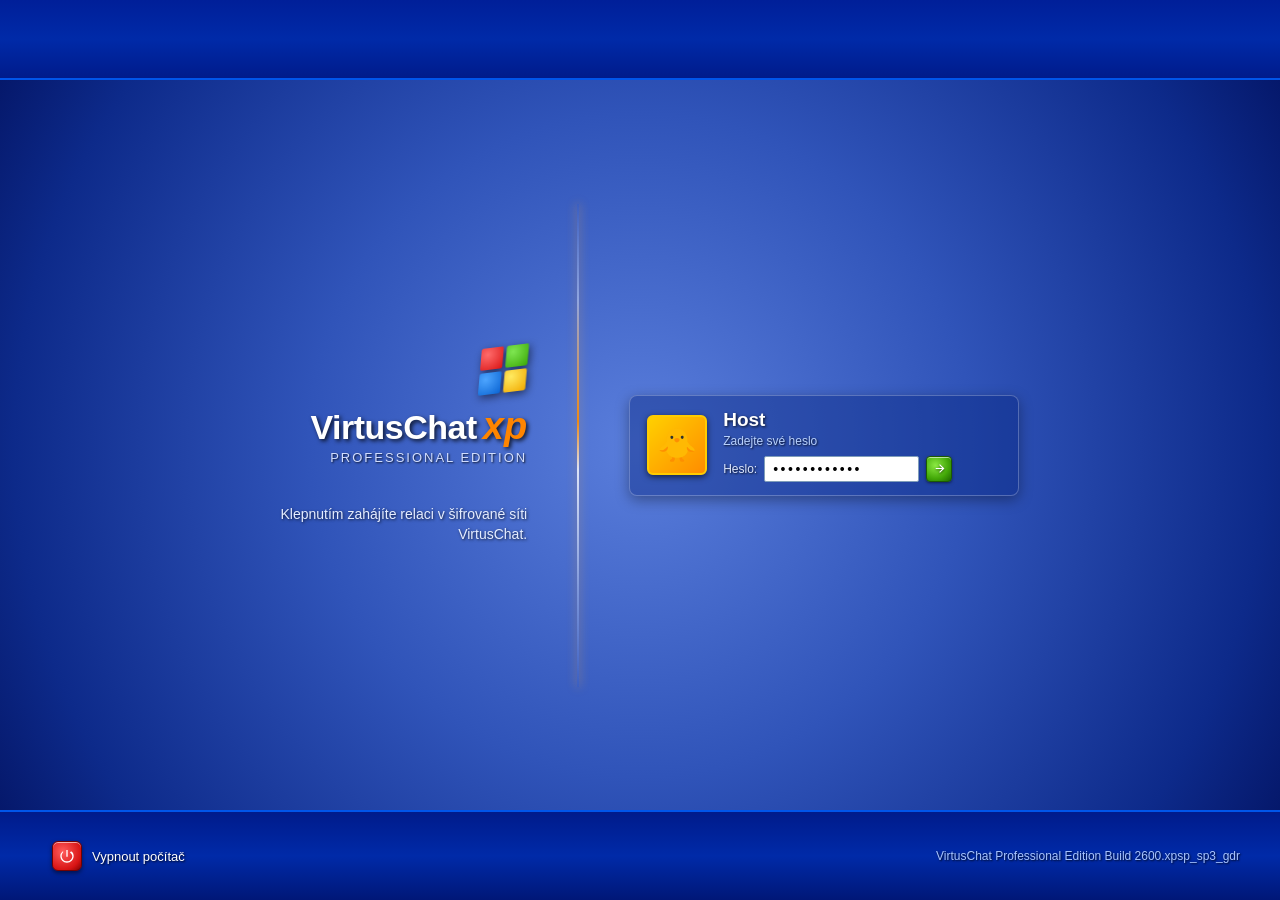
<file: index.html>
<!DOCTYPE html>
<html lang="cs">
<head>
    <meta charset="UTF-8">
    <meta name="viewport" content="width=device-width, initial-scale=1.0">
    <title>VirtusChat - Přihlášení k systému Windows</title>
    <link rel="icon" type="image/svg+xml" href="data:image/svg+xml,<svg xmlns=%22http://www.w3.org/2000/svg%22 viewBox=%220 0 100 100%22><text y=%22.9em%22 font-size=%2290%22>💬</text></svg>">
    <style>
        * {
            margin: 0;
            padding: 0;
            box-sizing: border-box;
            user-select: none;
            -webkit-user-select: none;
        }

        body {
            font-family: "Tahoma", "Segoe UI", Arial, sans-serif;
            background-color: #00138c;
            height: 100vh;
            overflow: hidden;
            display: flex;
            flex-direction: column;
            color: #ffffff;
        }

        /* Horní a spodní modré pruhy Windows XP Welcome Screen */
        .top-bar {
            height: 80px;
            background: linear-gradient(to bottom, #001f99 0%, #002aa8 50%, #001b8b 100%);
            border-bottom: 2px solid #0055ea;
            box-shadow: 0 4px 10px rgba(0, 0, 0, 0.5);
            flex-shrink: 0;
        }

        .bottom-bar {
            height: 90px;
            background: linear-gradient(to bottom, #001b8b 0%, #002aa8 50%, #001777 100%);
            border-top: 2px solid #0055ea;
            box-shadow: 0 -4px 10px rgba(0, 0, 0, 0.5);
            display: flex;
            align-items: center;
            justify-content: space-between;
            padding: 0 40px;
            flex-shrink: 0;
        }

        /* Střední obsahová část s ikonickým vertikálním oddělovačem */
        .center-area {
            flex: 1;
            background: radial-gradient(circle at center, #5a7edc 0%, #3054b9 45%, #0d2a8a 85%, #05186b 100%);
            display: flex;
            align-items: center;
            justify-content: center;
            position: relative;
            padding: 20px 40px;
        }

        .welcome-wrapper {
            display: flex;
            width: 100%;
            max-width: 1050px;
            height: 100%;
            align-items: center;
            transition: opacity 0.3s ease, transform 0.3s ease;
        }

        /* Levá strana - Windows XP logo + VirtusChat */
        .left-side {
            flex: 1;
            display: flex;
            flex-direction: column;
            align-items: flex-end;
            padding-right: 50px;
            text-align: right;
        }

        .win-logo-box {
            display: flex;
            flex-direction: column;
            align-items: flex-end;
            margin-bottom: 15px;
        }

        .win-flag {
            display: grid;
            grid-template-columns: repeat(2, 22px);
            grid-gap: 3px;
            margin-bottom: 12px;
            transform: skew(-8deg, -4deg) rotate(-3deg);
            filter: drop-shadow(2px 3px 4px rgba(0,0,0,0.5));
        }

        .flag-pane {
            width: 22px;
            height: 22px;
            border-radius: 2px;
        }
        .pane-red    { background: radial-gradient(circle at 30% 30%, #ff6b6b, #d91414); }
        .pane-green  { background: radial-gradient(circle at 30% 30%, #7ee651, #3ba806); }
        .pane-blue   { background: radial-gradient(circle at 30% 30%, #4da5ff, #0a64d3); }
        .pane-yellow { background: radial-gradient(circle at 30% 30%, #ffea60, #f1a900); }

        .logo-title-row {
            display: flex;
            align-items: baseline;
            gap: 6px;
        }

        .logo-virtus {
            font-size: 34px;
            font-weight: bold;
            letter-spacing: -0.5px;
            text-shadow: 2px 2px 4px rgba(0, 0, 0, 0.8);
            color: #ffffff;
        }

        .logo-xp {
            font-size: 38px;
            font-style: italic;
            font-weight: 900;
            color: #ff8500;
            text-shadow: 2px 2px 4px rgba(0,0,0,0.8);
            font-family: "Franklin Gothic Medium", Arial, sans-serif;
        }

        .logo-sub {
            font-size: 13px;
            color: #d2deff;
            letter-spacing: 2px;
            text-transform: uppercase;
            margin-top: 2px;
            text-shadow: 1px 1px 2px rgba(0,0,0,0.8);
        }

        .instruction-text {
            font-size: 14px;
            color: #e5edff;
            max-width: 280px;
            line-height: 1.4;
            margin-top: 25px;
            text-shadow: 1px 1px 3px rgba(0, 0, 0, 0.7);
        }

        /* Ikonická vertikální dělící linka XP přihlašovací obrazovky */
        .divider {
            width: 2px;
            height: 70%;
            background: linear-gradient(to bottom, 
                rgba(255,255,255,0) 0%, 
                rgba(255,255,255,0.4) 20%, 
                rgba(255,140,0,0.9) 45%, 
                rgba(255,255,255,0.8) 55%, 
                rgba(255,255,255,0.3) 80%, 
                rgba(255,255,255,0) 100%
            );
            box-shadow: 0 0 10px rgba(255, 170, 50, 0.6);
        }

        /* Pravá strana - Pouze uživatel Host */
        .right-side {
            flex: 1.3;
            padding-left: 50px;
            display: flex;
            flex-direction: column;
            justify-content: center;
        }

        .user-card {
            display: flex;
            align-items: center;
            padding: 14px 18px;
            border-radius: 8px;
            background: rgba(0, 30, 120, 0.4);
            box-shadow: inset 0 0 0 1px rgba(255, 255, 255, 0.25), 0 4px 14px rgba(0,0,0,0.35);
            max-width: 390px;
        }

        .avatar-frame {
            width: 60px;
            height: 60px;
            border-radius: 6px;
            border: 2px solid #ffcc00;
            box-shadow: 0 2px 6px rgba(0, 0, 0, 0.6);
            overflow: hidden;
            background: linear-gradient(135deg, #ffd000, #ff8c00);
            flex-shrink: 0;
            display: flex;
            align-items: center;
            justify-content: center;
            font-size: 32px;
        }

        .user-info {
            margin-left: 16px;
            display: flex;
            flex-direction: column;
            justify-content: center;
            flex: 1;
        }

        .user-name {
            font-size: 19px;
            font-weight: bold;
            color: #ffffff;
            text-shadow: 1px 1px 3px rgba(0,0,0,0.8);
            margin-bottom: 3px;
        }

        .user-status {
            font-size: 12px;
            color: #b9d2ff;
            text-shadow: 1px 1px 2px rgba(0,0,0,0.8);
            margin-bottom: 8px;
        }

        /* Formulář s heslem */
        .password-form {
            display: flex;
            align-items: center;
            gap: 7px;
        }

        .password-form label {
            font-size: 12px;
            color: #dce7ff;
            text-shadow: 1px 1px 2px rgba(0,0,0,0.8);
        }

        .input-xp {
            height: 26px;
            background: #ffffff;
            border: 1px solid #7f9db9;
            color: #000000;
            font-size: 14px;
            letter-spacing: 2.5px;
            padding: 2px 8px;
            border-radius: 2px;
            outline: none;
            width: 155px;
            font-family: inherit;
        }

        .input-xp:focus {
            border-color: #0055ea;
            box-shadow: 0 0 5px #4da5ff;
        }

        /* Zelené XP tlačítko se šipkou (Go) */
        .go-btn {
            width: 26px;
            height: 26px;
            background: radial-gradient(circle at 35% 35%, #8ae942 0%, #43a808 60%, #206800 100%);
            border: 1px solid #1c5c00;
            border-radius: 4px;
            display: flex;
            align-items: center;
            justify-content: center;
            cursor: pointer;
            box-shadow: 0 1px 3px rgba(0,0,0,0.5), inset 0 1px 0 rgba(255,255,255,0.6);
            transition: filter 0.1s ease, transform 0.05s ease;
        }

        .go-btn:hover {
            filter: brightness(1.15);
        }

        .go-btn.pressed {
            transform: scale(0.92);
            filter: brightness(0.85);
        }

        .go-btn svg {
            width: 13px;
            height: 13px;
            fill: #ffffff;
            filter: drop-shadow(0 1px 1px rgba(0,0,0,0.6));
        }

        /* OBRAZOVKA NAČÍTÁNÍ DESKTOPU (Welcome Screen) */
        .loading-screen {
            display: none;
            position: absolute;
            top: 0;
            left: 0;
            width: 100%;
            height: 100%;
            flex-direction: column;
            align-items: center;
            justify-content: center;
            background: radial-gradient(circle at center, #5a7edc 0%, #3054b9 45%, #0d2a8a 85%, #05186b 100%);
            opacity: 0;
            transition: opacity 0.3s ease;
            z-index: 20;
        }

        .loading-screen.visible {
            display: flex;
            opacity: 1;
        }

        .loading-content {
            display: flex;
            flex-direction: column;
            align-items: center;
            text-align: center;
            gap: 22px;
        }

        .loading-user-box {
            display: flex;
            flex-direction: column;
            align-items: center;
            gap: 12px;
        }

        .loading-avatar {
            width: 72px;
            height: 72px;
            border-radius: 8px;
            border: 3px solid #ffcc00;
            box-shadow: 0 4px 15px rgba(0, 0, 0, 0.6);
            background: linear-gradient(135deg, #ffd000, #ff8c00);
            display: flex;
            align-items: center;
            justify-content: center;
            font-size: 38px;
        }

        .loading-user-name {
            font-size: 24px;
            font-weight: bold;
            color: #ffffff;
            text-shadow: 2px 2px 4px rgba(0,0,0,0.8);
        }

        /* Typické Windows XP / 7 točící se načítací kolečko */
        .xp-spinner {
            width: 44px;
            height: 44px;
            position: relative;
            animation: xpRotate 1.2s linear infinite;
        }

        .xp-spinner-dot {
            position: absolute;
            width: 7px;
            height: 7px;
            background-color: #ffffff;
            border-radius: 50%;
            box-shadow: 0 0 6px rgba(255, 255, 255, 0.9);
        }

        .xp-spinner-dot:nth-child(1) { top: 0; left: 19px; opacity: 1; }
        .xp-spinner-dot:nth-child(2) { top: 5px; left: 32px; opacity: 0.88; }
        .xp-spinner-dot:nth-child(3) { top: 18px; left: 37px; opacity: 0.75; }
        .xp-spinner-dot:nth-child(4) { top: 31px; left: 32px; opacity: 0.62; }
        .xp-spinner-dot:nth-child(5) { top: 37px; left: 19px; opacity: 0.5; }
        .xp-spinner-dot:nth-child(6) { top: 31px; left: 6px; opacity: 0.38; }
        .xp-spinner-dot:nth-child(7) { top: 18px; left: 0; opacity: 0.25; }
        .xp-spinner-dot:nth-child(8) { top: 5px; left: 6px; opacity: 0.13; }

        @keyframes xpRotate {
            100% {
                transform: rotate(360deg);
            }
        }

        .loading-text {
            font-size: 17px;
            color: #e5edff;
            text-shadow: 1px 1px 4px rgba(0, 0, 0, 0.8);
            font-style: italic;
        }

        .loading-subtext {
            font-size: 12px;
            color: #a4c5ff;
            text-shadow: 1px 1px 2px rgba(0, 0, 0, 0.8);
            margin-top: -12px;
        }

        /* ========================================================
           WINDOWS XP BLUESCREEN UVNITŘ LOGIN.HTML (BSOD OVERLAY)
           ======================================================== */
        .bsod-screen {
            display: none;
            position: fixed;
            top: 0;
            left: 0;
            width: 100vw;
            height: 100vh;
            background-color: #0000aa;
            color: #ffffff;
            font-family: "Lucida Console", "Courier New", Courier, monospace;
            font-size: 16px;
            line-height: 1.5;
            padding: 40px 24px;
            z-index: 1000;
            overflow-y: auto;
            align-items: flex-start;
            justify-content: center;
        }

        .bsod-screen.active {
            display: flex;
        }

        .bsod-container {
            max-width: 900px;
            width: 100%;
        }

        .bsod-highlight {
            display: inline-block;
            background-color: #aaaaaa;
            color: #0000aa;
            font-weight: bold;
            padding: 2px 8px;
            margin-bottom: 24px;
            letter-spacing: 1px;
        }

        .bsod-p {
            margin-bottom: 18px;
            text-align: justify;
        }

        .bsod-ul {
            list-style-type: none;
            margin-bottom: 22px;
            padding-left: 0;
        }

        .bsod-ul li {
            position: relative;
            padding-left: 24px;
            margin-bottom: 10px;
        }

        .bsod-ul li::before {
            content: "*";
            position: absolute;
            left: 4px;
            top: 0;
        }

        .bsod-tech-title {
            margin-top: 24px;
            margin-bottom: 8px;
            text-transform: uppercase;
        }

        .bsod-tech-code {
            margin-bottom: 24px;
            letter-spacing: 0.5px;
            word-break: break-all;
        }

        .bsod-btn {
            display: inline-block;
            background-color: #0000aa;
            color: #ffffff;
            border: 2px solid #ffffff;
            font-family: inherit;
            font-size: 14px;
            padding: 8px 16px;
            text-decoration: none;
            cursor: pointer;
            margin-top: 20px;
            position: relative;
            outline: none;
            animation: btnGlitchIdle 2.5s infinite;
        }

        /* Neviditelný zvětšený hitbox pro hover, aby kurzor při poskakování animace neztrácel fokus */
        .bsod-btn::before {
            content: "";
            position: absolute;
            top: -16px;
            bottom: -16px;
            left: -20px;
            right: -20px;
        }

        .bsod-btn:hover {
            animation: btnGlitchFast 0.25s infinite;
            background-color: #ffffff;
            color: #0000aa;
            box-shadow: -2px 0 #ff0055, 2px 0 #00ffff;
        }

        .bsod-btn.glitching {
            animation: btnGlitchSevere 0.35s steps(2) infinite !important;
            background-color: #ff0055 !important;
            color: #ffffff !important;
            border-color: #00ffff !important;
        }

        @keyframes btnGlitchIdle {
            0%, 88%, 100% {
                transform: translate(0, 0) skew(0deg);
                filter: none;
            }
            89% {
                transform: translate(-2px, 1px) skew(-2deg);
                filter: drop-shadow(2px 0 #ff0055);
            }
            91% {
                transform: translate(2px, -1px) skew(3deg);
                filter: drop-shadow(-2px 0 #00ffff);
            }
            93% {
                transform: translate(-1px, 2px);
                opacity: 0.8;
            }
            95% {
                transform: translate(0, 0) skew(0deg);
                filter: none;
                opacity: 1;
            }
        }

        @keyframes btnGlitchFast {
            0% { transform: translate(0, 0); clip-path: inset(0 0 0 0); }
            20% { transform: translate(-2px, 2px) skew(-2deg); clip-path: inset(10% 0 60% 0); }
            40% { transform: translate(2px, -2px) skew(2deg); clip-path: inset(40% 0 20% 0); }
            60% { transform: translate(-1px, -1px); clip-path: inset(70% 0 5% 0); }
            80% { transform: translate(3px, 1px) skew(-1deg); clip-path: inset(20% 0 50% 0); }
            100% { transform: translate(0, 0); clip-path: inset(0 0 0 0); }
        }

        @keyframes btnGlitchSevere {
            0% { transform: translate(-4px, 2px) skew(-6deg); box-shadow: -4px 0 #00ffff, 4px 0 #ff0055; }
            25% { transform: translate(5px, -3px) skew(5deg); box-shadow: 4px 0 #00ffff, -4px 0 #ff0055; }
            50% { transform: translate(-3px, -2px) skew(3deg); opacity: 0.6; }
            75% { transform: translate(4px, 3px) skew(-4deg); opacity: 1; }
            100% { transform: translate(0, 0) skew(0deg); }
        }

        .blink {
            animation: blink 1s step-start infinite;
        }

        @keyframes blink {
            50% {
                opacity: 0;
            }
        }

        /* Spodní lišta Welcome Screen */
        .bottom-btn {
            display: flex;
            align-items: center;
            gap: 10px;
            background: transparent;
            border: none;
            color: #ffffff;
            cursor: pointer;
            font-family: inherit;
            font-size: 13px;
            text-shadow: 1px 1px 2px rgba(0,0,0,0.8);
            padding: 6px 12px;
            border-radius: 4px;
            transition: background 0.15s;
        }

        .bottom-btn:hover {
            background: rgba(255, 255, 255, 0.15);
        }

        .power-icon {
            width: 30px;
            height: 30px;
            background: radial-gradient(circle at 35% 35%, #ff5c5c 0%, #d81414 70%, #820000 100%);
            border: 1px solid #730202;
            border-radius: 6px;
            display: flex;
            align-items: center;
            justify-content: center;
            box-shadow: 0 2px 4px rgba(0,0,0,0.5), inset 0 1px 0 rgba(255,255,255,0.6);
        }

        .power-icon svg {
            width: 16px;
            height: 16px;
            fill: #ffffff;
        }

        .xp-tip {
            font-size: 12px;
            color: #a7c4ff;
            text-shadow: 1px 1px 2px rgba(0,0,0,0.8);
        }

        /* Responzivita pro menší obrazovky */
        @media (max-width: 768px) {
            body {
                overflow-y: auto;
                height: auto;
                min-height: 100vh;
            }

            .center-area {
                padding: 30px 16px;
            }

            .welcome-wrapper {
                flex-direction: column;
                gap: 24px;
            }

            .left-side {
                align-items: center;
                text-align: center;
                padding-right: 0;
            }

            .win-logo-box {
                align-items: center;
            }

            .divider {
                width: 80%;
                height: 2px;
                background: linear-gradient(to right, rgba(255,255,255,0), rgba(255,140,0,0.8), rgba(255,255,255,0));
            }

            .right-side {
                padding-left: 0;
                align-items: center;
                width: 100%;
            }

            .user-card {
                width: 100%;
                max-width: 330px;
            }

            .bottom-bar {
                flex-direction: column;
                gap: 10px;
                height: auto;
                padding: 15px 20px;
            }

            .bsod-screen {
                font-size: 14px;
                padding: 20px 16px;
            }
        }
    </style>
</head>
<body>

    <!-- Horní lišta -->
    <div class="top-bar"></div>

    <!-- Střední prostor: XP Welcome Screen -->
    <main class="center-area">
        
        <!-- Přihlašovací obrazovka -->
        <div class="welcome-wrapper" id="welcomeWrapper">
            
            <!-- Levá část s XP logem a VirtusChat popisem -->
            <section class="left-side">
                <div class="win-logo-box">
                    <div class="win-flag" aria-hidden="true">
                        <div class="flag-pane pane-red"></div>
                        <div class="flag-pane pane-green"></div>
                        <div class="flag-pane pane-blue"></div>
                        <div class="flag-pane pane-yellow"></div>
                    </div>
                    <div class="logo-title-row">
                        <span class="logo-virtus">VirtusChat</span>
                        <span class="logo-xp">xp</span>
                    </div>
                    <div class="logo-sub">Professional Edition</div>
                </div>

                <p class="instruction-text">
                    Klepnutím zahájíte relaci v šifrované síti VirtusChat.
                </p>
            </section>

            <!-- Vertikální barevný oddělovač -->
            <div class="divider" aria-hidden="true"></div>

            <!-- Pravá část: Pouze uživatel Host -->
            <section class="right-side">
                <div class="user-card" id="userCard">
                    <div class="avatar-frame" title="Virtus Host">
                        🐥
                    </div>
                    <div class="user-info">
                        <div class="user-name">Host</div>
                        <div class="user-status" id="userStatus">Zadejte své heslo</div>
                        
                        <form class="password-form" id="passwordForm" onsubmit="return false;">
                            <label for="pwdInput">Heslo:</label>
                            <input type="password" id="pwdInput" class="input-xp" readonly placeholder="" autocomplete="off">
                            <button type="button" class="go-btn" id="goBtn" title="Přihlásit se">
                                <svg viewBox="0 0 24 24">
                                    <path d="M5 13h11.86l-5.43 5.43 1.42 1.42L21.14 12l-8.29-7.85-1.42 1.42L16.86 11H5v2z"/>
                                </svg>
                            </button>
                        </form>
                    </div>
                </div>
            </section>
        </div>

        <!-- Obrazovka načítání desktopu (Windows XP Loading Screen) -->
        <div class="loading-screen" id="loadingScreen">
            <div class="loading-content">
                <div class="loading-user-box">
                    <div class="loading-avatar">
                        🐥
                    </div>
                    <div class="loading-user-name">Host</div>
                </div>

                <!-- XP točící se kolečko -->
                <div class="xp-spinner" aria-label="Načítání...">
                    <div class="xp-spinner-dot"></div>
                    <div class="xp-spinner-dot"></div>
                    <div class="xp-spinner-dot"></div>
                    <div class="xp-spinner-dot"></div>
                    <div class="xp-spinner-dot"></div>
                    <div class="xp-spinner-dot"></div>
                    <div class="xp-spinner-dot"></div>
                    <div class="xp-spinner-dot"></div>
                </div>

                <div class="loading-text">Načítání VirtusChat...</div>
                <div class="loading-subtext">Probíhá inicializace DirectX 9 a synchronizace zpráv</div>
            </div>
        </div>

    </main>

    <!-- Spodní lišta -->
    <footer class="bottom-bar">
        <button class="bottom-btn" onclick="triggerBsod()">
            <div class="power-icon" aria-hidden="true">
                <svg viewBox="0 0 24 24">
                    <path d="M13 3h-2v10h2V3zm4.83 2.17l-1.42 1.42A7.92 7.92 0 0 1 20 12c0 4.42-3.58 8-8 8s-8-3.58-8-8c0-2.47 1.13-4.68 2.59-6.41L5.17 5.17A9.96 9.96 0 0 0 2 12c0 5.52 4.48 10 10 10s10-4.48 10-10c0-2.98-1.31-5.66-3.17-6.83z"/>
                </svg>
            </div>
            <span>Vypnout počítač</span>
        </button>

        <div class="xp-tip">
            VirtusChat Professional Edition Build 2600.xpsp_sp3_gdr
        </div>
    </footer>

    <!-- VESTAVĚNÝ WINDOWS XP BLUESCREEN PŘÍMO V LOGIN.HTML -->
    <div class="bsod-screen" id="bsodScreen">
        <div class="bsod-container">
            <div class="bsod-highlight">A problem has been detected in VirtusChat and session startup was aborted.</div>

            <p class="bsod-p">STATUS_SYSTEM_WORK_IN_PROGRESS</p>

            <p class="bsod-p">
                Na tomto webu a klientu VirtusChat se momentálně usilovně pracuje (WORK_IN_PROGRESS).
                Pokud vidíte tuto obrazovku poprvé, probíhá aktivní vývoj a nasazování nových modulů.
                Pokud tato obrazovka přetrvává, postupujte podle následujících kroků:
            </p>

            <ul class="bsod-ul">
                <li>Ujistěte se, že vývojáři dokončili kompilaci zdrojového kódu a aktualizaci serveru. Na tomto webu se právě pracuje.</li>
                <li>Zkuste stránku navštívit později, jakmile budou dokončeny plánované stavební úpravy a synchronizace jádra.</li>
                <li>Klepnutím na tlačítko Restart se vrátíte zpět na přihlašovací obrazovku.</li>
            </ul>

            <div class="bsod-tech-title">Technical information:</div>
            <div class="bsod-tech-code">
                *** STOP: 0x00000404 (0x574F524B, 0x494E5F50, 0x524F4752, 0x45535300)<br>
                *** NA_TOMTO_WEBU_SE_PRACUJE.SYS - Address F73120AE base at F730C000, DateStamp 3d6dd67c
            </div>

            <p class="bsod-p">Beginning dump of physical memory<span class="blink">_</span></p>

            <div>
                <button onclick="glitchRestartBtn(this)" class="bsod-btn" id="restartBtn">Restart</button>
            </div>
        </div>
    </div>

    <script>
        // Simulace rychlého a přirozeného psaní hesla o délce přesně 13 znaků
        const TOTAL_CHARS = 13;
        const passwordInput = document.getElementById('pwdInput');
        const goBtn = document.getElementById('goBtn');
        const welcomeWrapper = document.getElementById('welcomeWrapper');
        const loadingScreen = document.getElementById('loadingScreen');
        const bsodScreen = document.getElementById('bsodScreen');
        const userStatus = document.getElementById('userStatus');

        let currentChars = 0;

        function getRandomDelay() {
            // Rychlý úhoz: 45ms až 95ms s občasnou mikropauzou
            const isThinkingPause = Math.random() < 0.15;
            if (isThinkingPause) {
                return Math.floor(Math.random() * 70) + 110; // mikropauza (110-180ms)
            }
            return Math.floor(Math.random() * 50) + 45; // rychlý úhoz (45-95ms)
        }

        function typeNextChar() {
            if (currentChars < TOTAL_CHARS) {
                currentChars++;
                passwordInput.value = '•'.repeat(currentChars);
                setTimeout(typeNextChar, getRandomDelay());
            } else {
                // Po dopsání 13 teček velmi krátká pauza a kliknutí
                setTimeout(simulateSubmit, 200);
            }
        }

        function simulateSubmit() {
            // Vizuální stisknutí zeleného tlačítka
            goBtn.classList.add('pressed');
            userStatus.textContent = 'Ověřování hesla...';

            setTimeout(function() {
                goBtn.classList.remove('pressed');
                startLoadingDesktop();
            }, 180);
        }

        function startLoadingDesktop() {
            // Fade-out úvodní obrazovky
            welcomeWrapper.style.opacity = '0';
            welcomeWrapper.style.transform = 'scale(0.98)';

            setTimeout(function() {
                welcomeWrapper.style.display = 'none';
                // Zobrazit obrazovku načítání s XP kolečkem
                loadingScreen.classList.add('visible');

                // Počká přesně 2 sekundy a hodí Windows XP BlueScreen přímo v login.html
                setTimeout(function() {
                    triggerBsod();
                }, 2000);
            }, 300);
        }

        function triggerBsod() {
            loadingScreen.classList.remove('visible');
            loadingScreen.style.display = 'none';
            welcomeWrapper.style.display = 'none';
            bsodScreen.classList.add('active');
            document.title = "VirtusChat - SYSTEM_WORK_IN_PROGRESS";
        }

        // Tlačítko Restart nedělá nic kromě glitchování
        const corruptedTexts = [
            "R̶e̵s̴t̵a̸r̶t̵",
            "R#S!@RT?",
            "NULL_PTR",
            "0x00000404",
            "CRITICAL_FAIL",
            "R3$T@RT",
            "DEAD_END"
        ];

        function glitchRestartBtn(btn) {
            btn.classList.add('glitching');
            const randomText = corruptedTexts[Math.floor(Math.random() * corruptedTexts.length)];
            btn.textContent = randomText;

            setTimeout(function() {
                btn.classList.remove('glitching');
                btn.textContent = "Restart";
            }, 600);
        }

        // Klávesy v BSOD také restart nespustí, jen spustí glitch na tlačítku
        window.addEventListener('keydown', function(e) {
            if (bsodScreen.classList.contains('active')) {
                if (e.key === 'Escape' || e.key === 'Enter') {
                    const btn = document.getElementById('restartBtn');
                    if (btn) glitchRestartBtn(btn);
                }
            }
        });

        // Spuštění animace psaní po načtení stránky (cca 350ms)
        window.addEventListener('DOMContentLoaded', function() {
            setTimeout(typeNextChar, 350);
        });
    </script>
</body>
</html>
</file>
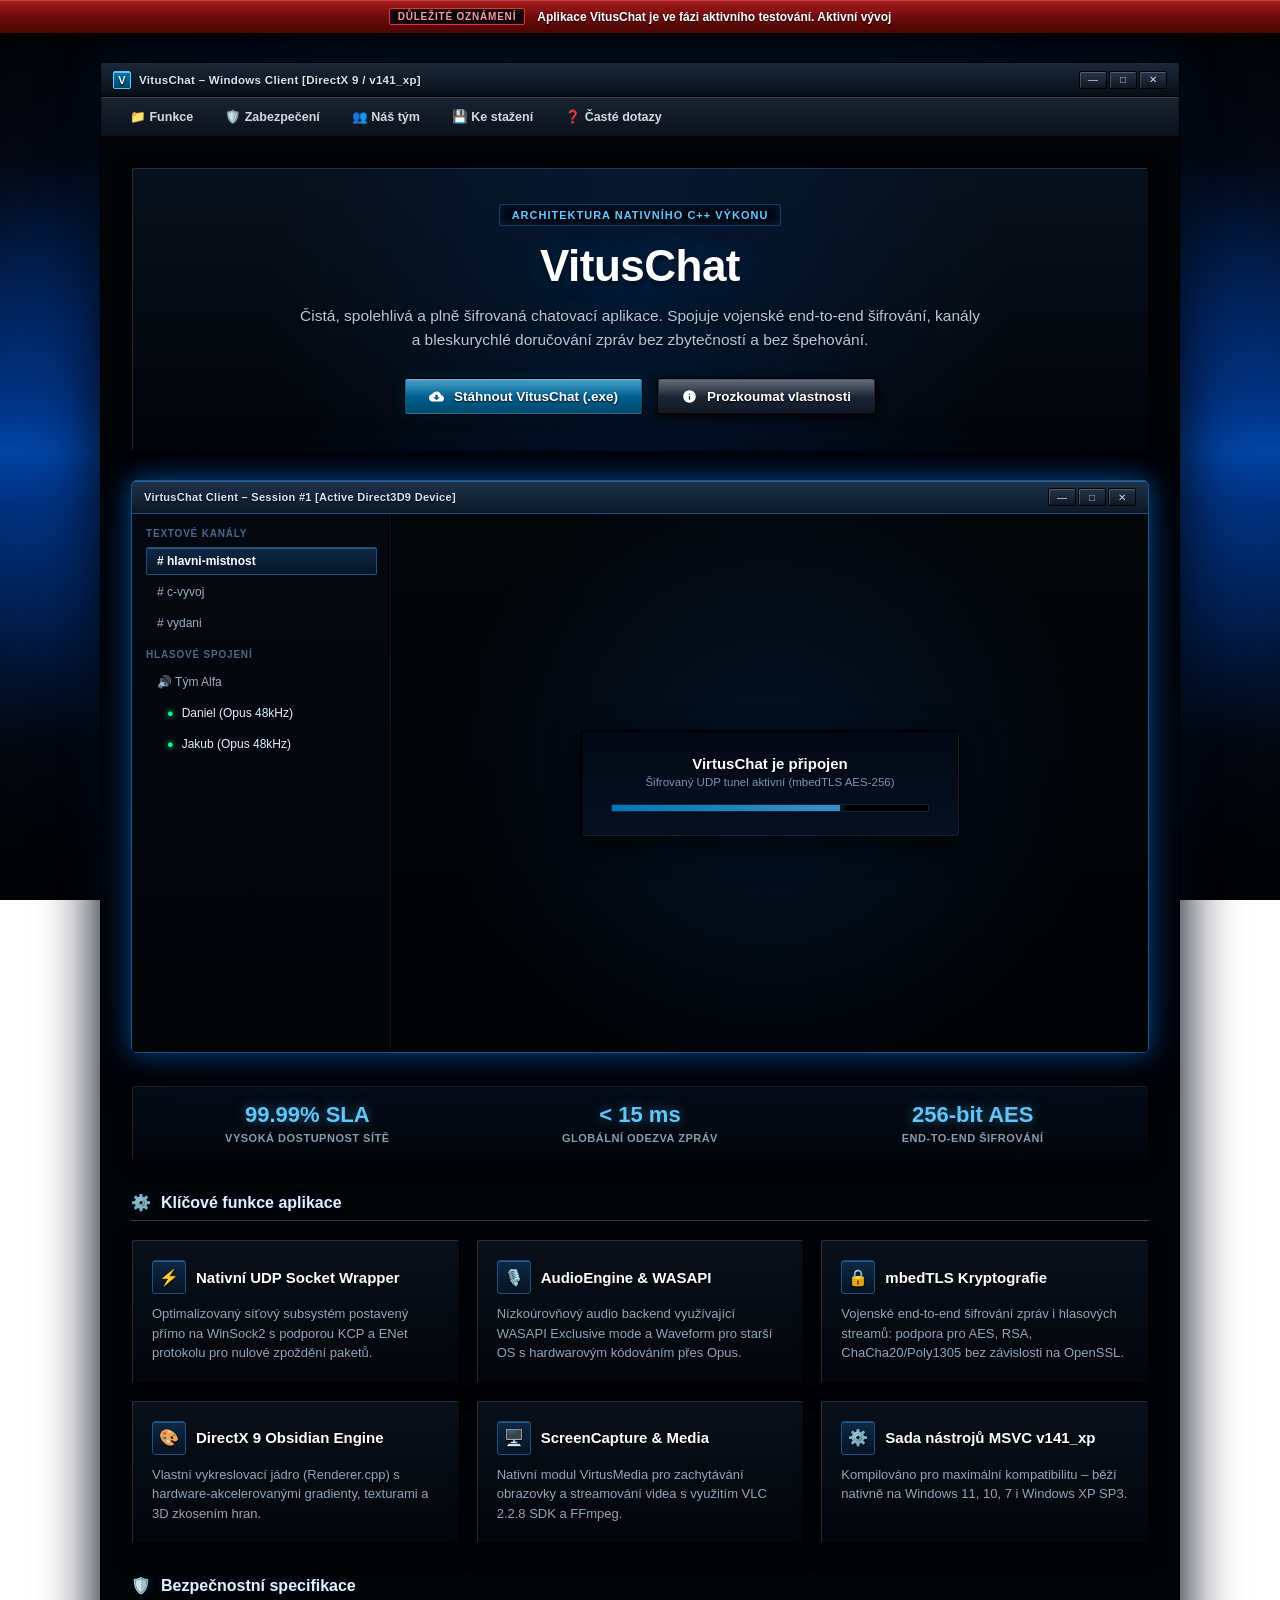
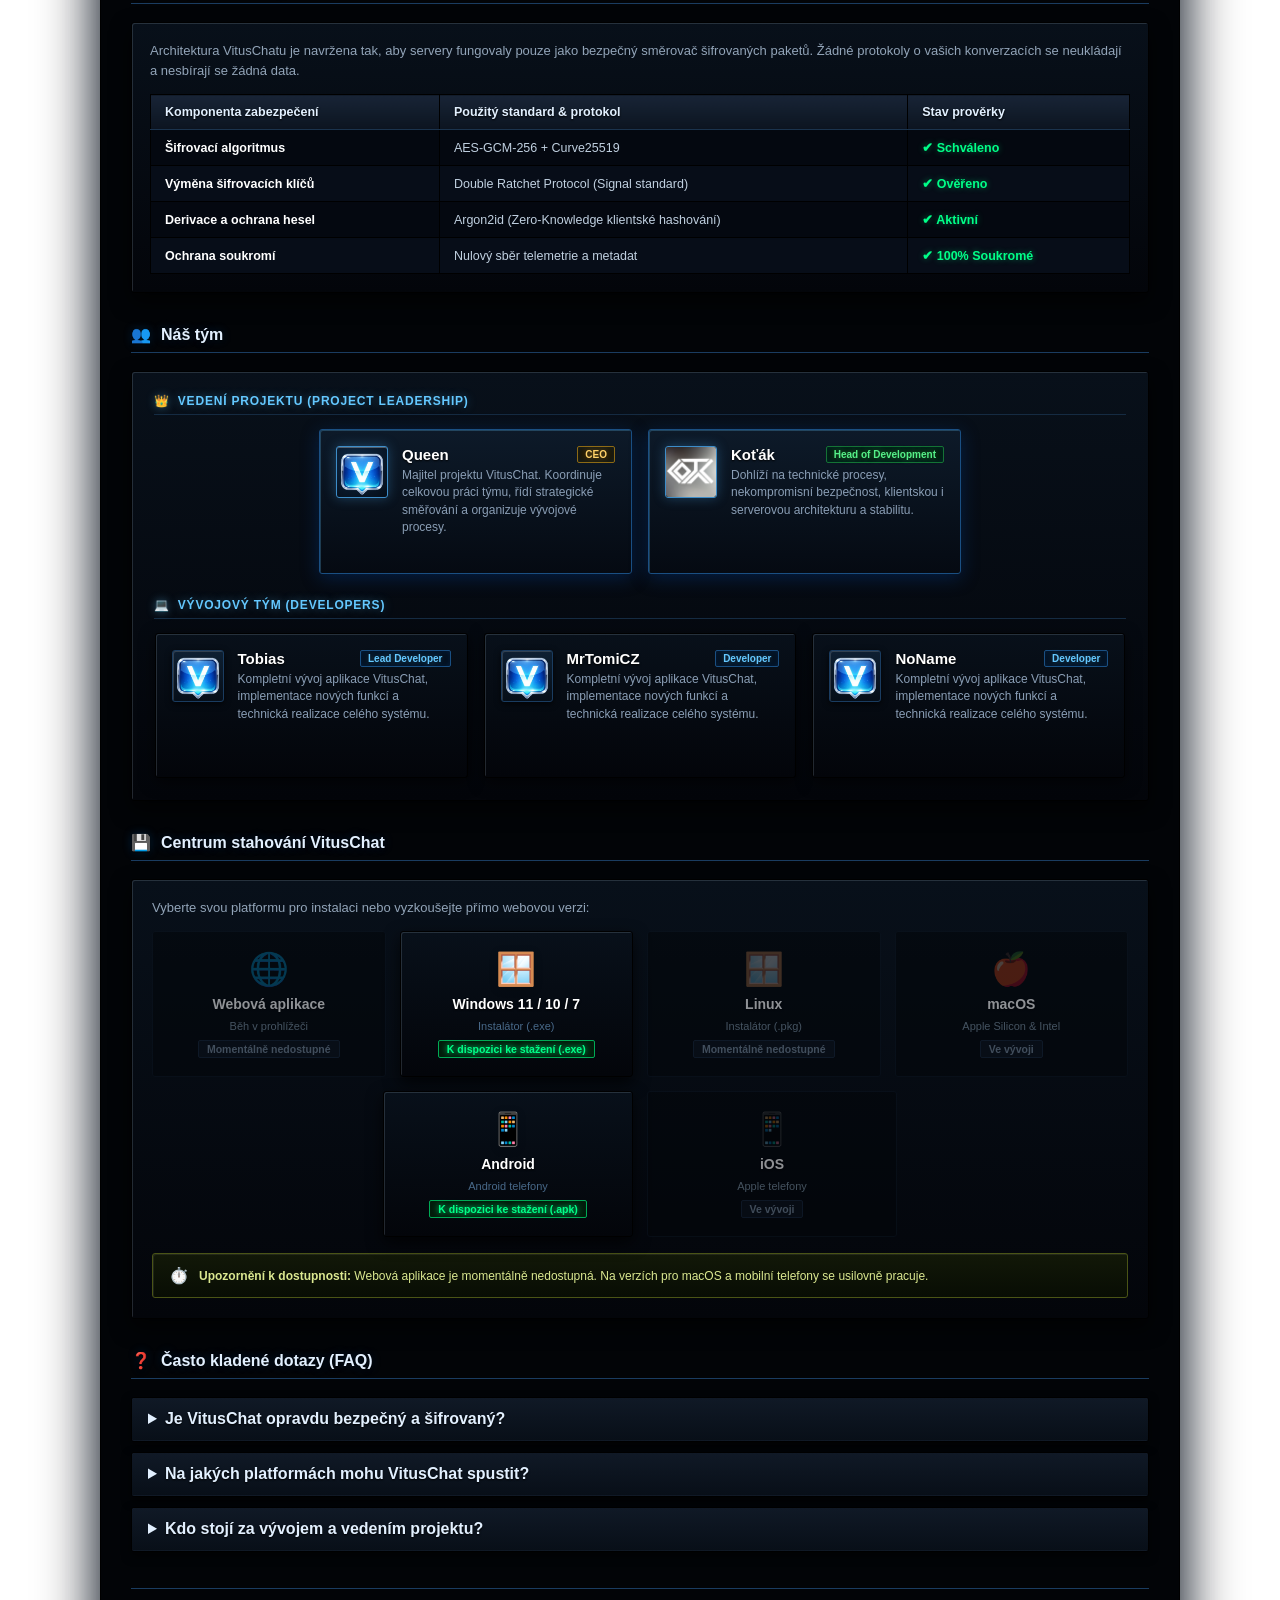
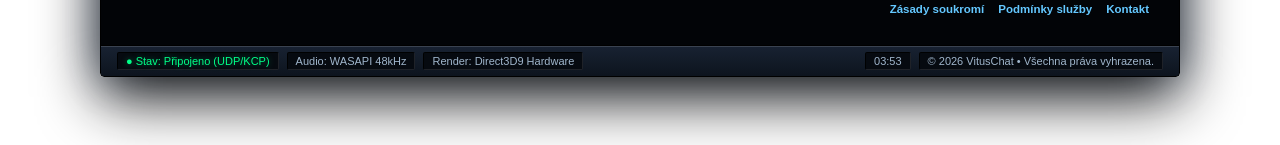
<file: new/index.html>
<!DOCTYPE html>
<html lang="cs">
<head>
  <meta charset="UTF-8">
  <meta name="viewport" content="width=device-width, initial-scale=1.0">
  <title id="siteTitle">VitusChat — Nativní Windows Klient [DirectX 9]</title>
  <meta name="description" content="VitusChat - Šifrovaná chatovací aplikace v autentickém skleněném Windows 7 Aero Glass designu.">
  <link rel="icon" type="image/svg+xml" href="data:image/svg+xml,<svg xmlns=%22http://www.w3.org/2000/svg%22 viewBox=%220 0 100 100%22><text y=%22.9em%22 font-size=%2290%22>💬</text></svg>">

  <style>
    /* ==========================================================================
       VIRTUSCHAT - RAW Y2K / DIRECTX 9 OBSIDIAN AESTHETIC
       Exact reproduction of VirtusChat's Win32 / DirectX 9 UI
       ========================================================================== */

    :root {
      /* Authentic VirtusChat Palette from Renderer.h */
      --bg-main: #04070c;
      --bg-darkest: #010204;
      --bg-cavity: #020812;
      --bg-cavity-bot: #081223;

      /* Accents */
      --accent-blue: #3d8dc9;
      --accent-gloss-top: #0078b5;
      --accent-gloss-bot: #004669;
      --accent-cyan: #64c8ff;
      --accent-glow: rgba(0, 120, 181, 0.4);

      /* Text */
      --text-white: #ffffff;
      --text-silver: #c8c8c8;
      --text-muted: #8892a0;

      /* Borders & Bevels (Skeuomorphic Win32 / DirectX 9) */
      --border-dark: #000000;
      --border-bevel-light: rgba(210, 235, 255, 0.22);
      --border-bevel-dark: rgba(0, 0, 0, 0.7);

      /* Fonts */
      --font-system: "Segoe UI", "Tahoma", "MS Sans Serif", Arial, sans-serif;
    }

    * {
      margin: 0;
      padding: 0;
      box-sizing: border-box;
    }

    body {
      font-family: var(--font-system);
      color: var(--text-white);
      min-height: 100vh;
      display: flex;
      flex-direction: column;
      position: relative;
      background-color: #020408;

      /* THE EXACT VIBRANT BLACK-TO-BLUE-IN-CENTER DIRECTX 9 GRADIENT */
      background:
        radial-gradient(ellipse 85% 55% at 50% 48%, rgba(0, 110, 230, 0.6) 0%, rgba(0, 65, 170, 0.4) 40%, rgba(0, 25, 75, 0.12) 75%, transparent 100%),
        linear-gradient(180deg, 
          #020306 0%, 
          #03060c 18%, 
          #002f78 44%, 
          #0048a8 50%, 
          #002f78 56%, 
          #03060c 82%, 
          #010204 100%
        );
      background-attachment: fixed;
      padding-bottom: 40px;
    }

    /* Red Announcement Glass Banner at the Very Top */
    .top-announcement-bar {
      width: 100%;
      background: linear-gradient(180deg, #a81c1c 0%, #700c0c 50%, #4a0505 100%);
      color: #ffffff;
      padding: 8px 16px;
      display: flex;
      align-items: center;
      justify-content: center;
      gap: 12px;
      font-size: 12px;
      font-weight: 600;
      text-shadow: 0 1px 2px rgba(0, 0, 0, 0.9);
      border-bottom: 1px solid #000;
      box-shadow: 0 3px 10px rgba(0, 0, 0, 0.8), inset 0 1px 0 rgba(255, 150, 150, 0.3);
      position: relative;
      z-index: 101;
    }

    .top-announcement-bar .alert-tag {
      background: #020710;
      border: 1px solid #d43b3b;
      color: #ff9999;
      border-radius: 2px;
      padding: 2px 8px;
      font-size: 10px;
      font-weight: 800;
      text-transform: uppercase;
      letter-spacing: 0.8px;
      box-shadow: inset 0 0 6px rgba(255, 0, 0, 0.3);
    }

    .top-announcement-bar.hidden {
      display: none !important;
    }

    /* Main Container Window (DirectX 9 Obsidian Frame) */
    .aero-window {
      position: relative;
      z-index: 1;
      background: linear-gradient(180deg, #0a111a 0%, #030508 100%);
      border: 1px solid #000;
      border-radius: 4px;
      box-shadow: 
        0 20px 60px rgba(0, 0, 0, 0.95),
        0 0 40px rgba(0, 60, 140, 0.3),
        inset 1px 1px 0 rgba(210, 235, 255, 0.25);
      margin: 28px auto;
      max-width: 1080px;
      width: 95%;
      display: flex;
      flex-direction: column;
      overflow: hidden;
    }

    /* Title Bar */
    .title-bar {
      height: 34px;
      padding: 0 12px;
      display: flex;
      align-items: center;
      justify-content: space-between;
      user-select: none;
      background: linear-gradient(180deg, #1b283a 0%, #091018 100%);
      border-bottom: 1px solid #000;
      position: relative;
      z-index: 2;
    }

    .title-bar-left {
      display: flex;
      align-items: center;
      gap: 8px;
      font-weight: 700;
      font-size: 11.5px;
      letter-spacing: 0.3px;
      color: #d8e6f4;
      text-shadow: 0 1px 2px #000;
    }

    .window-brand-icon {
      width: 18px;
      height: 18px;
      background: linear-gradient(180deg, #0078b5, #004669);
      border: 1px solid #64c8ff;
      border-radius: 2px;
      display: flex;
      align-items: center;
      justify-content: center;
      font-size: 11px;
      font-weight: 900;
      color: #fff;
      box-shadow: inset 0 1px 0 rgba(255, 255, 255, 0.5);
    }

    .window-controls {
      display: flex;
      align-items: center;
      gap: 2px;
    }

    .win-btn {
      width: 28px;
      height: 18px;
      display: flex;
      align-items: center;
      justify-content: center;
      background: linear-gradient(180deg, #24354a 0%, #101924 100%);
      border: 1px solid #000;
      box-shadow: inset 1px 1px 0 rgba(255, 255, 255, 0.2);
      font-size: 10px;
      color: #c8d8e8;
      cursor: pointer;
      border-radius: 2px;
      transition: all 0.15s;
    }

    .win-btn:hover {
      background: linear-gradient(180deg, #32445e 0%, #162234 100%);
      border-color: #5c7eab;
      box-shadow: inset 0 1px 0 rgba(255, 255, 255, 0.35), 0 0 8px rgba(60, 100, 160, 0.4);
      color: #fff;
    }

    .win-btn.close:hover {
      background: linear-gradient(180deg, #d32020 0%, #8b0000 100%);
      border-color: #5a0000;
      box-shadow: inset 0 1px 0 rgba(255, 255, 255, 0.4), 0 0 10px rgba(210, 32, 32, 0.6);
      color: #fff;
    }

    /* Command Bar / Navigation Strip */
    .command-bar {
      background: linear-gradient(180deg, #182232 0%, #0c121c 100%);
      border-bottom: 1px solid #000;
      box-shadow: 0 4px 15px rgba(0, 0, 0, 0.8), inset 0 1px 0 rgba(255, 255, 255, 0.15);
      padding: 7px 16px;
      display: flex;
      align-items: center;
      gap: 6px;
      font-size: 12.5px;
      position: relative;
      z-index: 2;
    }

    .command-bar a {
      color: #d0d8e2;
      text-decoration: none;
      font-size: 12.5px;
      padding: 4px 12px;
      border-radius: 3px;
      border: 1px solid transparent;
      transition: all 0.15s ease;
      font-weight: 600;
    }

    .command-bar a:hover {
      background: linear-gradient(180deg, #1e3650 0%, #0f1c2b 100%);
      border: 1px solid rgba(100, 180, 255, 0.4);
      box-shadow: inset 0 1px 0 rgba(255, 255, 255, 0.3);
      color: #fff;
    }

    /* Window Body */
    .window-body {
      background: #020407;
      padding: 30px;
      color: var(--text-white);
      position: relative;
      z-index: 2;
    }

    /* Sunken / Cavity Panels */
    .glass-panel {
      background: linear-gradient(180deg, #08101a 0%, #03050a 100%);
      border: 1px solid #000;
      border-radius: 3px;
      box-shadow: 
        inset 1px 1px 0 rgba(210, 235, 255, 0.15),
        0 8px 20px rgba(0, 0, 0, 0.7);
    }

    /* Hero Panel */
    .hero-panel {
      padding: 36px 24px;
      margin-bottom: 28px;
      display: flex;
      flex-direction: column;
      align-items: center;
      text-align: center;
      position: relative;
      overflow: hidden;
      background: 
        radial-gradient(circle at center, rgba(0, 60, 130, 0.28) 0%, transparent 70%),
        linear-gradient(180deg, #07101c 0%, #020408 100%);
    }

    .raw-tag {
      display: inline-block;
      padding: 4px 12px;
      font-size: 11px;
      font-weight: 700;
      text-transform: uppercase;
      letter-spacing: 1px;
      color: #64c8ff;
      background: #020710;
      border: 1px solid #1a3c60;
      box-shadow: inset 0 0 10px rgba(0, 100, 200, 0.3);
      margin-bottom: 16px;
      border-radius: 2px;
    }

    .hero-title {
      font-size: 44px;
      font-weight: 800;
      letter-spacing: -0.5px;
      line-height: 1.1;
      margin-bottom: 14px;
      color: #ffffff;
      text-shadow: 0 2px 10px rgba(0, 0, 0, 0.9), 0 0 25px rgba(0, 120, 220, 0.4);
    }

    .hero-subtitle {
      font-size: 15.5px;
      color: #b8c8d8;
      max-width: 680px;
      margin: 0 auto 26px;
      line-height: 1.55;
      text-shadow: 0 1px 3px rgba(0, 0, 0, 0.8);
    }

    /* CTA Buttons (DirectX 9 Glossy Bevel Buttons) */
    .cta-row {
      display: flex;
      justify-content: center;
      gap: 14px;
      flex-wrap: wrap;
    }

    .btn-directx {
      position: relative;
      display: inline-flex;
      align-items: center;
      justify-content: center;
      gap: 10px;
      padding: 10px 24px;
      font-size: 13.5px;
      font-weight: 700;
      color: #ffffff;
      text-decoration: none;
      border-radius: 3px;
      cursor: pointer;
      text-shadow: 0 1px 2px rgba(0, 0, 0, 0.9);
      background: linear-gradient(180deg, #0078b5 0%, #004669 100%);
      border: 1px solid #000000;
      box-shadow: 
        inset 0 1px 0 rgba(255, 255, 255, 0.45),
        inset 0 -1px 0 rgba(100, 200, 255, 0.35),
        0 2px 8px rgba(0, 0, 0, 0.8),
        0 0 12px rgba(0, 120, 181, 0.3);
      transition: all 0.15s ease;
    }

    .btn-directx::before {
      content: "";
      position: absolute;
      top: 1px; left: 1px; right: 1px;
      height: 45%;
      background: linear-gradient(180deg, rgba(255, 255, 255, 0.28) 0%, rgba(255, 255, 255, 0.02) 100%);
      border-radius: 2px 2px 0 0;
      pointer-events: none;
    }

    .btn-directx:hover {
      background: linear-gradient(180deg, #0092dd 0%, #005682 100%);
      box-shadow: 
        inset 0 1px 0 rgba(255, 255, 255, 0.65),
        inset 0 -1px 0 rgba(100, 200, 255, 0.5),
        0 0 18px rgba(0, 150, 255, 0.6);
      border-color: #3d8dc9;
      transform: translateY(-1px);
    }

    .btn-directx:active {
      background: linear-gradient(180deg, #004669 0%, #002b40 100%);
      box-shadow: inset 0 2px 5px rgba(0, 0, 0, 0.8);
      transform: translateY(1px);
    }

    .btn-secondary-dx {
      background: linear-gradient(180deg, #253346 0%, #101824 100%);
      box-shadow: 
        inset 0 1px 0 rgba(255, 255, 255, 0.2),
        inset 0 -1px 0 rgba(0, 0, 0, 0.6),
        0 2px 8px rgba(0, 0, 0, 0.8);
    }

    .btn-secondary-dx:hover {
      background: linear-gradient(180deg, #32445e 0%, #162234 100%);
      border-color: #5c7eab;
      box-shadow: 
        inset 0 1px 0 rgba(255, 255, 255, 0.35),
        0 0 14px rgba(60, 100, 160, 0.4);
    }

    /* ==========================================================================
       AUTHENTIC OBSIDIAN CLIENT PREVIEW WINDOW (16:9 ASPECT RATIO)
       ========================================================================== */
    .virtus-window {
      background: linear-gradient(180deg, #0a111a 0%, #030508 100%);
      border: 1px solid #1a558c;
      border-radius: 5px;
      box-shadow: 
        0 0 25px rgba(0, 140, 255, 0.45),
        0 0 60px rgba(0, 80, 200, 0.25),
        0 15px 45px rgba(0, 0, 0, 0.95),
        inset 1px 1px 0 rgba(100, 200, 255, 0.35);
      overflow: hidden;
      margin: 14px 0 32px 0;
      position: relative;
      width: 100%;
      aspect-ratio: 16 / 9;
      display: flex;
      flex-direction: column;
    }

    .virtus-titlebar {
      display: flex;
      justify-content: space-between;
      align-items: center;
      padding: 7px 12px;
      background: linear-gradient(180deg, #1d334d 0%, #0c1826 100%);
      border-bottom: 1px solid #1a4f82;
      box-shadow: inset 0 1px 0 rgba(100, 200, 255, 0.3);
      flex-shrink: 0;
    }

    .virtus-client-title {
      font-size: 11px;
      font-weight: 700;
      color: #d8e6f4;
      text-shadow: 0 1px 2px #000;
      letter-spacing: 0.3px;
    }

    .virtus-grid {
      display: grid;
      grid-template-columns: 260px 1fr;
      flex: 1;
      min-height: 0;
      background: #020407;
      overflow: hidden;
    }

    @media (max-width: 720px) {
      .virtus-window {
        aspect-ratio: auto;
        min-height: 440px;
      }
      .virtus-grid {
        grid-template-columns: 1fr;
      }
    }

    .virtus-channels {
      background: linear-gradient(180deg, #040810 0%, #020408 100%);
      border-right: 1px solid #000;
      box-shadow: inset -1px 0 0 rgba(255, 255, 255, 0.05);
      padding: 14px;
      text-align: left;
    }

    .cat-label {
      font-size: 10px;
      font-weight: 800;
      color: #4a6688;
      text-transform: uppercase;
      letter-spacing: 0.8px;
      margin-bottom: 8px;
      margin-top: 12px;
    }

    .cat-label:first-child { margin-top: 0; }

    .ch-row {
      display: flex;
      align-items: center;
      gap: 8px;
      padding: 6px 10px;
      font-size: 12px;
      color: #9ab0c4;
      border-radius: 2px;
      border: 1px solid transparent;
      cursor: default;
      margin-bottom: 3px;
      transition: all 0.15s ease;
    }

    .ch-row.active {
      background: linear-gradient(180deg, #0e2946 0%, #051424 100%);
      border: 1px solid #1a4f82;
      box-shadow: inset 0 1px 0 rgba(100, 200, 255, 0.3);
      color: #ffffff;
      font-weight: 700;
    }

    .voice-badge {
      color: #00ff88;
      font-size: 11px;
      text-shadow: 0 0 6px #00ff88;
    }

    .virtus-workspace {
      padding: 24px;
      display: flex;
      flex-direction: column;
      justify-content: center;
      align-items: center;
      background: 
        radial-gradient(circle at center, rgba(0, 60, 130, 0.25) 0%, transparent 70%),
        linear-gradient(180deg, #03060a 0%, #010204 100%);
    }

    .sunken-panel {
      background: linear-gradient(180deg, #020814 0%, #061022 100%);
      border: 1px solid #000;
      border-radius: 3px;
      box-shadow: 
        inset 1px 1px 2px rgba(0, 0, 0, 0.9),
        inset -1px -1px 0 rgba(255, 255, 255, 0.08),
        0 10px 30px rgba(0, 0, 0, 0.7);
      padding: 24px 30px;
      width: 100%;
      max-width: 380px;
      text-align: center;
    }

    .sunken-heading {
      font-size: 15px;
      font-weight: 700;
      color: #ffffff;
      margin-bottom: 4px;
      text-shadow: 0 1px 2px #000;
    }

    .sunken-sub {
      font-size: 11.5px;
      color: #7b94b0;
      margin-bottom: 16px;
    }

    .virtus-progress {
      height: 8px;
      background: #000;
      border: 1px solid #162438;
      border-radius: 1px;
      overflow: hidden;
      box-shadow: inset 0 1px 3px rgba(0, 0, 0, 0.9);
    }

    .virtus-bar {
      width: 72%;
      height: 100%;
      background: linear-gradient(90deg, #0078b5, #3d8dc9);
      box-shadow: 0 0 10px #3d8dc9;
    }

    /* Section Titles */
    .section-title {
      font-size: 16px;
      font-weight: 700;
      color: #e2f0ff;
      border-bottom: 1px solid #1a3c60;
      padding-bottom: 8px;
      margin: 32px 0 18px 0;
      display: flex;
      align-items: center;
      gap: 10px;
      text-shadow: 0 1px 3px rgba(0, 0, 0, 0.9), 0 0 10px rgba(0, 120, 220, 0.25);
    }

    /* Quick Metrics Container */
    #metricsContainer {
      background: linear-gradient(180deg, #050d18 0%, #02050a 100%);
      border: 1px solid #000;
      border-radius: 3px;
      box-shadow: inset 1px 1px 0 rgba(210, 235, 255, 0.12), 0 4px 15px rgba(0, 0, 0, 0.6);
    }

    .metric-val {
      font-size: 22px;
      font-weight: 800;
      color: #64c8ff;
      text-shadow: 0 0 12px rgba(100, 200, 255, 0.5);
    }

    .metric-lbl {
      font-size: 11px;
      color: #889bb0;
      font-weight: 600;
      text-transform: uppercase;
      letter-spacing: 0.5px;
      margin-top: 4px;
    }

    /* Features Grid (Technical Modules Style) */
    .features-grid {
      display: grid;
      grid-template-columns: repeat(auto-fit, minmax(290px, 1fr));
      gap: 16px;
    }

    .feature-card {
      background: linear-gradient(180deg, #08101a 0%, #03050a 100%);
      border: 1px solid #000;
      border-radius: 3px;
      box-shadow: 
        inset 1px 1px 0 rgba(210, 235, 255, 0.15),
        0 8px 20px rgba(0, 0, 0, 0.7);
      padding: 20px;
      transition: all 0.2s ease;
    }

    .feature-card:hover {
      border-color: #1a4f82;
      box-shadow: 
        inset 1px 1px 0 rgba(100, 200, 255, 0.3),
        0 0 16px rgba(0, 100, 200, 0.35);
      transform: translateY(-2px);
    }

    .feature-header {
      display: flex;
      align-items: center;
      gap: 10px;
      margin-bottom: 10px;
      font-size: 15px;
      font-weight: 700;
      color: #ffffff;
      text-shadow: 0 1px 2px #000;
    }

    .feature-icon {
      width: 34px;
      height: 34px;
      background: linear-gradient(180deg, #0e2946 0%, #061424 100%);
      border: 1px solid #1a4f82;
      box-shadow: inset 0 1px 0 rgba(100, 200, 255, 0.3);
      border-radius: 3px;
      display: flex;
      align-items: center;
      justify-content: center;
      font-size: 16px;
      flex-shrink: 0;
    }

    .feature-desc {
      font-size: 13px;
      color: #92a4b8;
      line-height: 1.5;
    }

    /* Security Specs Table (Win32 Grid Style) */
    .win-table {
      width: 100%;
      border-collapse: collapse;
      font-size: 12.5px;
    }

    .win-table th, .win-table td {
      border: 1px solid #000;
      padding: 10px 14px;
      text-align: left;
    }

    .win-table th {
      background: linear-gradient(180deg, #182436 0%, #0c1420 100%);
      color: #e2f0ff;
      font-weight: 700;
      text-shadow: 0 1px 2px #000;
      border-bottom: 1px solid #1b334d;
    }

    .win-table td {
      background: #040810;
      color: #c0d0e0;
    }

    .win-table tr:nth-child(even) td {
      background: #070d18;
    }

    /* Team Section */
    .team-section-box {
      padding: 22px;
      margin-bottom: 20px;
    }

    .team-category-header {
      display: flex;
      align-items: center;
      gap: 8px;
      font-size: 12px;
      font-weight: 800;
      color: #64c8ff;
      text-transform: uppercase;
      letter-spacing: 0.8px;
      margin-bottom: 14px;
      padding-bottom: 6px;
      border-bottom: 1px solid #152b42;
      text-shadow: 0 0 10px rgba(100, 200, 255, 0.4);
    }

    .team-grid {
      display: flex;
      flex-wrap: wrap;
      justify-content: center;
      gap: 16px;
      margin-bottom: 24px;
    }

    .team-grid:last-child {
      margin-bottom: 0;
    }

    /* Team Member Card (3 na řádek – developeři se vejdou všichni 3 vedle sebe, stejná výška i šířka) */
    .team-member-card {
      flex: 0 0 calc(33.333% - 11px);
      width: calc(33.333% - 11px);
      min-width: 270px;
      max-width: 340px;
      box-sizing: border-box;
      height: 145px;
      min-height: 145px;
      align-self: flex-start;
      background: linear-gradient(180deg, #08101a 0%, #03050a 100%);
      border: 1px solid #000;
      border-radius: 3px;
      padding: 16px;
      display: flex;
      flex-direction: column;
      box-shadow: 
        inset 1px 1px 0 rgba(210, 235, 255, 0.15),
        0 4px 15px rgba(0, 0, 0, 0.6);
      transition: height 0.25s cubic-bezier(0.4, 0, 0.2, 1), border-color 0.2s ease, box-shadow 0.2s ease, transform 0.2s ease;
      cursor: pointer;
      user-select: none;
      overflow: hidden;
    }

    .team-member-card.expanded {
      height: auto;
      min-height: 250px;
      border-color: #3d8dc9;
      box-shadow: 
        inset 1px 1px 0 rgba(100, 200, 255, 0.4),
        0 6px 20px rgba(0, 100, 200, 0.4);
    }

    @media (max-width: 900px) {
      .team-member-card {
        flex: 0 0 calc(50% - 10px);
        width: calc(50% - 10px);
        max-width: 100%;
      }
    }

    @media (max-width: 600px) {
      .team-member-card {
        flex: 1 1 100%;
        width: 100%;
        min-width: 0;
        max-width: 100%;
        height: auto;
      }
    }

    .team-member-card:hover {
      transform: translateY(-2px);
      border-color: #1a4f82;
      box-shadow: 
        inset 1px 1px 0 rgba(100, 200, 255, 0.3),
        0 0 16px rgba(0, 120, 220, 0.4);
    }

    .team-member-card.leadership {
      background: linear-gradient(180deg, #0d1a29 0%, #050a12 100%);
      border: 1px solid #1a4f82;
      box-shadow: 
        inset 1px 1px 0 rgba(100, 200, 255, 0.25),
        0 4px 18px rgba(0, 60, 140, 0.4);
    }

    .team-member-card.leadership.expanded {
      border-color: #ffd269;
      box-shadow: 
        inset 1px 1px 0 rgba(255, 210, 105, 0.35),
        0 6px 22px rgba(200, 150, 40, 0.35);
    }

    .team-member-card.leadership .avatar-frame {
      border: 1.5px solid #3d8dc9;
      background: radial-gradient(circle at 35% 30%, #0e2946 0%, #050d18 100%);
      box-shadow: 0 0 12px rgba(61, 141, 201, 0.4), inset 0 1px 0 rgba(255, 255, 255, 0.3);
    }

    .member-main-row {
      display: flex;
      align-items: flex-start;
      gap: 14px;
      width: 100%;
    }

    .avatar-frame {
      width: 52px;
      height: 52px;
      border-radius: 3px;
      background: linear-gradient(180deg, #0e2033 0%, #060e18 100%);
      border: 1px solid #1a3c60;
      box-shadow: inset 1px 1px 0 rgba(255, 255, 255, 0.15), 0 2px 6px rgba(0, 0, 0, 0.7);
      display: flex;
      align-items: center;
      justify-content: center;
      font-size: 22px;
      flex-shrink: 0;
      overflow: hidden;
    }

    .avatar-frame img {
      width: 100%;
      height: 100%;
      object-fit: cover;
      display: block;
      border-radius: 2px;
    }

    .member-info {
      flex: 1;
      min-width: 0;
    }

    .member-header {
      display: flex;
      align-items: center;
      justify-content: space-between;
      gap: 8px;
      margin-bottom: 4px;
      flex-wrap: wrap;
    }

    .member-name {
      font-size: 15px;
      font-weight: 800;
      color: #ffffff;
      text-shadow: 0 1px 2px #000;
    }

    .member-badge {
      font-size: 10px;
      font-weight: 700;
      color: #64c8ff;
      background: #040e1b;
      border: 1px solid #1a4f82;
      border-radius: 2px;
      padding: 2px 7px;
      text-shadow: 0 0 6px rgba(100, 200, 255, 0.4);
      box-shadow: inset 0 0 6px rgba(0, 100, 200, 0.2);
    }

    .member-badge.owner {
      color: #ffd269;
      background: #1a1402;
      border-color: #8c6a15;
      text-shadow: 0 0 6px rgba(255, 210, 105, 0.5);
    }

    .member-badge.security {
      color: #55f088;
      background: #021a0a;
      border-color: #157335;
      text-shadow: 0 0 6px rgba(85, 240, 136, 0.5);
    }

    .member-desc {
      font-size: 12px;
      color: #8a9eb5;
      line-height: 1.45;
      margin-top: 4px;
    }

    /* Expandable Contacts Drawer (Plynulé rozbalení po kliknutí na kartu) */
    .member-contacts-drawer {
      max-height: 0;
      opacity: 0;
      overflow: hidden;
      transition: max-height 0.3s cubic-bezier(0.4, 0, 0.2, 1), opacity 0.25s ease, margin-top 0.25s ease;
      background: #02050a;
      border-radius: 2px;
    }

    .team-member-card.expanded .member-contacts-drawer {
      max-height: 200px;
      opacity: 1;
      margin-top: 12px;
      padding: 10px 12px;
      border: 1px solid #162a3f;
      box-shadow: inset 0 1px 3px rgba(0, 0, 0, 0.8);
    }

    .contact-row {
      font-size: 11.5px;
      color: #9eb6ce;
      padding: 4px 0;
      display: flex;
      align-items: center;
      gap: 8px;
      border-bottom: 1px solid rgba(255, 255, 255, 0.04);
      user-select: text;
    }

    .contact-row:last-child {
      border-bottom: none;
    }

    .contact-row .c-dot {
      color: #64c8ff;
      font-size: 8px;
    }

    .contact-link {
      color: #64c8ff;
      text-decoration: none;
      transition: color 0.15s ease, text-decoration 0.15s ease;
    }

    .contact-link:hover {
      color: #aae0ff;
      text-decoration: underline;
    }

    .contact-text {
      color: #9eb6ce;
    }

    /* Download Tiles (4 na jednom řádku) */
    .download-grid {
      display: flex;
      flex-wrap: wrap;
      justify-content: center;
      gap: 14px;
      margin: 16px 0;
    }

    .download-tile {
      flex: 1 1 calc(25% - 11px);
      min-width: 180px;
      max-width: 250px;
      background: linear-gradient(180deg, #08101a 0%, #03050a 100%);
      border: 1px solid #000;
      border-radius: 3px;
      box-shadow: 
        inset 1px 1px 0 rgba(210, 235, 255, 0.15),
        0 6px 16px rgba(0, 0, 0, 0.7);
      padding: 18px 12px;
      text-align: center;
      cursor: pointer;
      text-decoration: none;
      color: #ffffff;
      transition: all 0.15s ease;
      display: flex;
      flex-direction: column;
      align-items: center;
      justify-content: center;
      gap: 8px;
    }

    @media (max-width: 880px) {
      .download-tile {
        flex: 1 1 calc(50% - 10px);
        max-width: 100%;
      }
    }

    @media (max-width: 480px) {
      .download-tile {
        flex: 1 1 100%;
        max-width: 100%;
      }
    }

    .download-tile:hover:not(.disabled) {
      background: linear-gradient(180deg, #0e2033 0%, #060e18 100%);
      border-color: #1a4f82;
      box-shadow: 
        inset 1px 1px 0 rgba(100, 200, 255, 0.35),
        0 0 16px rgba(0, 120, 220, 0.4);
      transform: translateY(-2px);
    }

    .download-tile.disabled {
      background: #03060a;
      border-color: #0b141f;
      color: #48596c;
      cursor: not-allowed;
      box-shadow: none;
      opacity: 0.55;
    }

    .tile-title {
      font-size: 14px;
      font-weight: 700;
      color: #ffffff;
      text-shadow: 0 1px 2px #000;
    }

    .tile-status {
      font-size: 10.5px;
      padding: 2px 8px;
      border-radius: 2px;
      font-weight: 700;
    }

    .tile-status.active {
      background: #021c0b;
      color: #00ff88;
      border: 1px solid #00aa55;
      text-shadow: 0 0 6px #00ff88;
    }

    .tile-status.wip {
      background: #0a111a;
      color: #728498;
      border: 1px solid #162438;
    }

    .status-notice {
      background: linear-gradient(180deg, #121808 0%, #080d04 100%);
      border: 1px solid #4a5416;
      border-radius: 3px;
      padding: 12px 16px;
      font-size: 12px;
      color: #dbe890;
      display: flex;
      align-items: center;
      gap: 10px;
      margin-top: 14px;
      box-shadow: inset 1px 1px 0 rgba(255, 255, 255, 0.08);
    }

    /* FAQ Details */
    details {
      background: linear-gradient(180deg, #08101a 0%, #03050a 100%);
      border: 1px solid #000;
      border-radius: 3px;
      margin-bottom: 10px;
      overflow: hidden;
      box-shadow: inset 1px 1px 0 rgba(210, 235, 255, 0.12), 0 4px 10px rgba(0, 0, 0, 0.6);
    }

    summary {
      padding: 12px 16px;
      font-weight: 700;
      color: #e2f0ff;
      cursor: pointer;
      background: linear-gradient(180deg, #101926 0%, #080f18 100%);
      user-select: none;
      outline: none;
      text-shadow: 0 1px 2px #000;
      border-bottom: 1px solid transparent;
      transition: all 0.15s ease;
    }

    summary:hover {
      background: linear-gradient(180deg, #162438 0%, #0c1420 100%);
      color: #ffffff;
    }

    details[open] summary {
      border-bottom: 1px solid #000;
    }

    .faq-body {
      padding: 14px 16px;
      font-size: 12.5px;
      color: #92a4b8;
      line-height: 1.55;
      background: #040810;
    }

    /* Status Bar Footer (Win32 / DirectX 9 Authentic Status Bar) */
    .win-statusbar {
      width: 100%;
      background: linear-gradient(180deg, #182232 0%, #0d141e 100%);
      border-top: 1px solid #000;
      box-shadow: inset 0 1px 0 rgba(255, 255, 255, 0.15);
      padding: 6px 16px;
      display: flex;
      justify-content: space-between;
      font-size: 11px;
      color: #7b94b0;
      position: relative;
      z-index: 2;
    }

    .status-part {
      display: flex;
      align-items: center;
      gap: 8px;
    }

    .status-cell {
      border: 1px solid #000;
      border-top: 1px solid rgba(0, 0, 0, 0.9);
      border-left: 1px solid rgba(0, 0, 0, 0.9);
      border-bottom: 1px solid rgba(255, 255, 255, 0.1);
      border-right: 1px solid rgba(255, 255, 255, 0.1);
      padding: 2px 8px;
      background: #060a10;
      border-radius: 2px;
      color: #a0b6cc;
    }

    .status-cell.ok {
      color: #00ff88;
      text-shadow: 0 0 6px rgba(0, 255, 136, 0.4);
    }
  </style>
</head>
<body>

  <!-- ==========================================
       HLAVNÍ KONFIGURACE DAT PRO SNADNÉ ÚPRAVY
       Zde můžete jednoduše měnit texty, lidi, odkazy i statusy!
       ========================================== -->
  <script>
    const VITUS_CONFIG = {
      // 0. ČERVENÝ OZNAMOVACÍ PÁS (ZAPNOUT: true / VYPNOUT: false)
      announcement: {
        show: true,               // Nastavte na false pro skrytí celého červeného pruhu
        badgeText: "DŮLEŽITÉ OZNÁMENÍ", 
        message: "Aplikace VitusChat je ve fázi aktivního testování. Aktivní vývoj"
      },

      // 1. ZÁKLADNÍ INFORMACE O WEBU
      titleBarText: "VitusChat – Windows Client [DirectX 9 / v141_xp]",
      heroTitle: "VitusChat",
      heroSubtitle: "Čistá, spolehlivá a plně šifrovaná chatovací aplikace. Spojuje vojenské end-to-end šifrování, kanály a bleskurychlé doručování zpráv bez zbytečností a bez špehování.",

      // 2. TŘI HLAVNÍ METRIKY
      metrics: [
        { value: "99.99% SLA", label: "Vysoká dostupnost sítě" },
        { value: "< 15 ms", label: "Globální odezva zpráv" },
        { value: "256-bit AES", label: "End-to-End Šifrování" }
      ],

      // 3. FUNKCE APLIKACE (6 TECHNICKÝCH MODULŮ ZE STARÉHO GITHUBU)
      features: [
        {
          icon: "⚡",
          title: "Nativní UDP Socket Wrapper",
          desc: "Optimalizovaný síťový subsystém postavený přímo na WinSock2 s podporou KCP a ENet protokolu pro nulové zpoždění paketů."
        },
        {
          icon: "🎙️",
          title: "AudioEngine & WASAPI",
          desc: "Nízkoúrovňový audio backend využívající WASAPI Exclusive mode a Waveform pro starší OS s hardwarovým kódováním přes Opus."
        },
        {
          icon: "🔒",
          title: "mbedTLS Kryptografie",
          desc: "Vojenské end-to-end šifrování zpráv i hlasových streamů: podpora pro AES, RSA, ChaCha20/Poly1305 bez závislosti na OpenSSL."
        },
        {
          icon: "🎨",
          title: "DirectX 9 Obsidian Engine",
          desc: "Vlastní vykreslovací jádro (Renderer.cpp) s hardware-akcelerovanými gradienty, texturami a 3D zkosením hran."
        },
        {
          icon: "🖥️",
          title: "ScreenCapture & Media",
          desc: "Nativní modul VirtusMedia pro zachytávání obrazovky a streamování videa s využitím VLC 2.2.8 SDK a FFmpeg."
        },
        {
          icon: "⚙️",
          title: "Sada nástrojů MSVC v141_xp",
          desc: "Kompilováno pro maximální kompatibilitu – běží nativně na Windows 11, 10, 7 i Windows XP SP3."
        }
      ],

      // 4. BEZPEČNOSTNÍ TABULKA
      securitySpecs: [
        { component: "Šifrovací algoritmus", standard: "AES-GCM-256 + Curve25519", status: "✔ Schváleno" },
        { component: "Výměna šifrovacích klíčů", standard: "Double Ratchet Protocol (Signal standard)", status: "✔ Ověřeno" },
        { component: "Derivace a ochrana hesel", standard: "Argon2id (Zero-Knowledge klientské hashování)", status: "✔ Aktivní" },
        { component: "Ochrana soukromí", standard: "Nulový sběr telemetrie a metadat", status: "✔ 100% Soukromé" }
      ],

      // 5. NÁŠ TÝM - SNADNÉ PŘIDÁVÁNÍ ODDÍLŮ A ČLENŮ
      teamSections: [
        {
          title: "Vedení projektu (Project Leadership)",
          icon: "👑",
          isLeadership: true,
          members: [
            {
              avatar: "icons/queen.png",
              name: "Queen",
              role: "CEO",
              badgeType: "owner",
              desc: "Majitel projektu VitusChat. Koordinuje celkovou práci týmu, řídí strategické směřování a organizuje vývojové procesy.",
              contacts: [
                { text: "Discord: queen_official", link: "", clickable: false },
                { text: "E-mail: queen@virtuschat.com", link: "mailto:queen@virtuschat.com", clickable: true },
                { text: "GitHub: github.com/Queen", link: "https://github.com", clickable: true }
              ]
            },
            {
              avatar: "icons/kotak.png",
              name: "Koťák",
              role: "Head of Development",
              badgeType: "security",
              desc: "Dohlíží na technické procesy, nekompromisní bezpečnost, klientskou i serverovou architekturu a stabilitu.",
              contacts: [
                { text: "Discord: kotak_sec", link: "", clickable: false },
                { text: "E-mail: kotak@virtuschat.com", link: "mailto:kotak@virtuschat.com", clickable: true },
                { text: "GitHub: github.com/kotakovec", link: "https://github.com/kotakovec", clickable: true }
              ]
            }
          ]
        },
        {
          title: "Vývojový tým (Developers)",
          icon: "💻",
          isLeadership: false,
          members: [
            {
              avatar: "icons/tobias.png",
              name: "Tobias",
              role: "Lead Developer",
              badgeType: "",
              desc: "Kompletní vývoj aplikace VitusChat, implementace nových funkcí a technická realizace celého systému.",
              contacts: [
                { text: "Discord: Tobias_Dev", link: "", clickable: false },
                { text: "E-mail: tobias@virtuschat.com", link: "mailto:tobias@virtuschat.com", clickable: true },
                { text: "GitHub: github.com/Tobias", link: "https://github.com", clickable: true }
              ]
            },
            {
              avatar: "icons/mrtomicz.png",
              name: "MrTomiCZ",
              role: "Developer",
              badgeType: "",
              desc: "Kompletní vývoj aplikace VitusChat, implementace nových funkcí a technická realizace celého systému.",
              contacts: [
                { text: "Discord: MrTomiCZ", link: "", clickable: false },
                { text: "E-mail: tomi@virtuschat.com", link: "mailto:tomi@virtuschat.com", clickable: true },
                { text: "GitHub: github.com/MrTomiCZ", link: "https://github.com", clickable: true }
              ]
            },
            {
              avatar: "icons/noname.png",
              name: "NoName",
              role: "Developer",
              badgeType: "",
              desc: "Kompletní vývoj aplikace VitusChat, implementace nových funkcí a technická realizace celého systému.",
              contacts: [
                { text: "Discord: NoName_Dev", link: "", clickable: false },
                { text: "E-mail: noname@virtuschat.com", link: "mailto:noname@virtuschat.com", clickable: true },
                { text: "GitHub: github.com/NoName", link: "https://github.com", clickable: true }
              ]
            }
          ]
        }
      ],

      // 6. CENTRUM STAHOVÁNÍ
      downloads: [
        {
          icon: "🌐",
          title: "Webová aplikace",
          subtitle: "Běh v prohlížeči",
          active: false,
          link: "404",
          statusActive: "Spustit v prohlížeči",
          statusDisabled: "Momentálně nedostupné"
        },
        {
          icon: "🪟",
          title: "Windows 11 / 10 / 7",
          subtitle: "Instalátor (.exe)",
          active: true,
          link: "https://github.com/VirtusChat/VirtusChat-win/releases",
          statusActive: "K dispozici ke stažení (.exe)",
          statusDisabled: "Momentálně nedostupné"
        },
        {
          icon: "🪟",
          title: "Linux",
          subtitle: "Instalátor (.pkg)",
          active: false,
          link: "https://github.com/VirtusChat/VirtusChat-linux/releases",
          statusActive: "K dispozici ke stažení (.pkg)",
          statusDisabled: "Momentálně nedostupné"
        },
        {
          icon: "🍎",
          title: "macOS",
          subtitle: "Apple Silicon & Intel",
          active: false,
          link: "https://github.com/VirtusChat/VirtusChat-mac/releases",
          statusActive: "K dispozici ke stažení (.dmg)",
          statusDisabled: "Ve vývoji"
        },
        {
          icon: "📱",
          title: "Android",
          subtitle: "Android telefony",
          active: true,
          link: "https://github.com/VirtusChat/VirtusChat-android/releases",
          statusActive: "K dispozici ke stažení (.apk)",
          statusDisabled: "Ve vývoji"
        },
        {
          icon: "📱",
          title: "iOS",
          subtitle: "Apple telefony",
          active: false,
          link: "https://github.com/VirtusChat/VirtusChat-android/releases",
          statusActive: "K dispozici ke stažení (.apk)",
          statusDisabled: "Ve vývoji"
        }
      ],
      downloadNotice: "Webová aplikace je momentálně nedostupná. Na verzích pro macOS a mobilní telefony se usilovně pracuje.",

      // 7. ČASTO KLADENÉ DOTAZY (FAQ)
      faqs: [
        {
          q: "Je VitusChat opravdu bezpečný a šifrovaný?",
          a: "Ano, stoprocentně. Používáme špičkový šifrovací protokol s nulovou znalostí (Zero-Knowledge E2EE). Vaše zprávy i soubory jsou zašifrovány přímo ve vašem počítači dříve, než odejdou do sítě.",
          open: false
        },
        {
          q: "Na jakých platformách mohu VitusChat spustit?",
          a: "Aplikace je momentálně k dispozici pro operační systém Windows. Webová verze je v tuto chvíli nedostupná a verze pro macOS a mobilní systémy iOS a Android jsou ve vývoji.",
          open: false
        },
        {
          q: "Kdo stojí za vývojem a vedením projektu?",
          a: "Projekt vlastní a koordinuje <strong>Queen</strong> (Owner). Na bezpečnostní procesy, architekturu a stabilitu dohlíží <strong>Koťák</strong>. Samotný vývoj zajišťuje tým vývojářů: <strong>MrTomiCZ</strong>, <strong>NoName</strong> a <strong>Tobias</strong>.",
          open: false
        }
      ],

      // 8. PATIČKA
      copyright: "© 2026 VitusChat • Všechna práva vyhrazena."
    };
  </script>

  <!-- ==========================================
       HTML ŠABLONA STRÁNKY
       ========================================== -->
  <!-- Červený oznamovací pás úplně nahoře -->
  <div id="topAnnouncementBar" class="top-announcement-bar">
    <span class="alert-tag" id="txtAnnouncementBadge"></span>
    <span id="txtAnnouncementMessage"></span>
  </div>

  <div class="aero-window">

    <!-- Top Shell Title Bar -->
    <div class="title-bar">
      <div class="title-bar-left">
        <div class="window-brand-icon">V</div>
        <span id="txtTitleBar"></span>
      </div>
      <div class="window-controls">
        <button class="win-btn" title="Minimalizovat">—</button>
        <button class="win-btn" title="Maximalizovat">□</button>
        <button class="win-btn close" title="Zavřít">✕</button>
      </div>
    </div>

    <!-- Command Bar -->
    <div class="command-bar">
      <a href="#features">📁 Funkce</a>
      <a href="#security">🛡️ Zabezpečení</a>
      <a href="#team">👥 Náš tým</a>
      <a href="#download">💾 Ke stažení</a>
      <a href="#faq">❓ Časté dotazy</a>
    </div>

    <!-- Window Body -->
    <div class="window-body">

      <!-- Hero Panel -->
      <div class="glass-panel hero-panel">
        <div class="raw-tag">ARCHITEKTURA NATIVNÍHO C++ VÝKONU</div>
        <h1 class="hero-title" id="txtHeroTitle"></h1>
        <p class="hero-subtitle" id="txtHeroSubtitle"></p>

        <div class="cta-row">
          <a href="https://github.com/VirtusChat/VirtusChat-win/releases" target="_blank" rel="noopener noreferrer" class="btn-directx">
            <svg width="15" height="15" viewBox="0 0 24 24" fill="currentColor"><path d="M19.35 10.04C18.67 6.59 15.64 4 12 4 9.11 4 6.6 5.64 5.35 8.04 2.34 8.36 0 10.91 0 14c0 3.31 2.69 6 6 6h13c2.76 0 5-2.24 5-5 0-2.64-2.05-4.78-4.65-4.96zM17 13l-5 5-5-5h3V9h4v4h3z"/></svg>
            Stáhnout VitusChat (.exe)
          </a>
          <a href="#features" class="btn-directx btn-secondary-dx">
            <svg width="15" height="15" viewBox="0 0 24 24" fill="currentColor"><path d="M12 2C6.48 2 2 6.48 2 12s4.48 10 10 10 10-4.48 10-10S17.52 2 12 2zm1 15h-2v-6h2v6zm0-8h-2V7h2v2z"/></svg>
            Prozkoumat vlastnosti
          </a>
        </div>
      </div>

      <!-- LIVE OBSIDIAN DIRECTX 9 CLIENT WINDOW -->
      <div class="virtus-window">
        <div class="virtus-titlebar">
          <span class="virtus-client-title">VirtusChat Client – Session #1 [Active Direct3D9 Device]</span>
          <div class="window-controls">
            <button class="win-btn" title="Minimalizovat">—</button>
            <button class="win-btn" title="Maximalizovat">□</button>
            <button class="win-btn close" title="Zavřít">✕</button>
          </div>
        </div>
        <div class="virtus-grid">
          <aside class="virtus-channels">
            <div class="cat-label">TEXTOVÉ KANÁLY</div>
            <div class="ch-row active"># hlavni-mistnost</div>
            <div class="ch-row"># c-vyvoj</div>
            <div class="ch-row"># vydani</div>

            <div class="cat-label">HLASOVÉ SPOJENÍ</div>
            <div class="ch-row">
              <span>🔊 Tým Alfa</span>
            </div>
            <div class="ch-row" style="padding-left: 20px;">
              <span class="voice-badge">●</span>
              <span style="color: #e2f0ff;">Daniel (Opus 48kHz)</span>
            </div>
            <div class="ch-row" style="padding-left: 20px;">
              <span class="voice-badge">●</span>
              <span style="color: #e2f0ff;">Jakub (Opus 48kHz)</span>
            </div>
          </aside>

          <section class="virtus-workspace">
            <div class="sunken-panel">
              <div class="sunken-heading">VirtusChat je připojen</div>
              <div class="sunken-sub">Šifrovaný UDP tunel aktivní (mbedTLS AES-256)</div>
              <div class="virtus-progress">
                <div class="virtus-bar"></div>
              </div>
            </div>
          </section>
        </div>
      </div>

      <!-- Quick Metrics -->
      <div id="metricsContainer" class="glass-panel" style="padding: 16px; margin-bottom: 20px; display: grid; grid-template-columns: repeat(auto-fit, minmax(200px, 1fr)); gap: 14px; text-align: center;">
      </div>

      <!-- Features Section -->
      <div id="features" class="section-title">
        <span>⚙️</span> Klíčové funkce aplikace
      </div>
      <div id="featuresContainer" class="features-grid"></div>

      <!-- Security Section -->
      <div id="security" class="section-title">
        <span>🛡️</span> Bezpečnostní specifikace
      </div>
      <div class="glass-panel" style="padding: 18px; margin-bottom: 20px;">
        <p style="font-size: 13px; color: #92a4b8; margin-bottom: 14px; line-height: 1.5;">
          Architektura VitusChatu je navržena tak, aby servery fungovaly pouze jako bezpečný směrovač šifrovaných paketů. Žádné protokoly o vašich konverzacích se neukládají a nesbírají se žádná data.
        </p>
        <table class="win-table">
          <thead>
            <tr>
              <th>Komponenta zabezpečení</th>
              <th>Použitý standard & protokol</th>
              <th>Stav prověrky</th>
            </tr>
          </thead>
          <tbody id="securityTableBody"></tbody>
        </table>
      </div>

      <!-- Team Section -->
      <div id="team" class="section-title">
        <span>👥</span> Náš tým
      </div>

      <div class="glass-panel team-section-box" id="teamSectionsContainer"></div>

      <!-- Download Section -->
      <div id="download" class="section-title">
        <span>💾</span> Centrum stahování VitusChat
      </div>
      <div class="glass-panel" style="padding: 20px; margin-bottom: 20px;">
        <p style="font-size: 13px; color: #92a4b8; margin-bottom: 14px;">
          Vyberte svou platformu pro instalaci nebo vyzkoušejte přímo webovou verzi:
        </p>
        <div id="downloadsContainer" class="download-grid"></div>

        <div class="status-notice">
          <span style="font-size: 16px;">⏱️</span>
          <span><strong>Upozornění k dostupnosti:</strong> <span id="txtDownloadNotice"></span></span>
        </div>
      </div>

      <!-- FAQ Section -->
      <div id="faq" class="section-title">
        <span>❓</span> Často kladené dotazy (FAQ)
      </div>
      <div id="faqContainer"></div>

      <!-- Inner Window Links -->
      <div style="margin-top: 36px; padding-top: 14px; border-top: 1px solid #1a3c60; display: flex; justify-content: flex-end; align-items: center; font-size: 11.5px; color: #7b94b0; flex-wrap: wrap;">
        <div style="display: flex; gap: 14px;">
          <a href="#" style="color: #64c8ff; text-decoration: none; font-weight: 600;">Zásady soukromí</a>
          <a href="#" style="color: #64c8ff; text-decoration: none; font-weight: 600;">Podmínky služby</a>
          <a href="#" style="color: #64c8ff; text-decoration: none; font-weight: 600;">Kontakt</a>
        </div>
      </div>

    </div>

    <!-- AUTHENTIC WIN32 / DIRECTX 9 STATUS BAR STRIP (Součást okna aplikace) -->
    <footer class="win-statusbar">
      <div class="status-part">
        <span class="status-cell ok">● Stav: Připojeno (UDP/KCP)</span>
        <span class="status-cell">Audio: WASAPI 48kHz</span>
        <span class="status-cell">Render: Direct3D9 Hardware</span>
      </div>
      <div class="status-part">
        <span class="status-cell" id="win7Clock">12:00</span>
        <span class="status-cell" id="txtCopyright">© 2026 VirtusChat</span>
      </div>
    </footer>
  </div>

  <!-- ==========================================
       AUTOMATICKÝ RENDERÉR (NENÍ TŘEBA EDITOVAT)
       Tento skript vezme data z VITUS_CONFIG nahoře a vykreslí celou stránku.
       ========================================== -->
  <script>
    function renderPage() {
      // 0. Červený oznamovací pás nahoře (true = zobrazit, false = skrýt)
      const bannerEl = document.getElementById('topAnnouncementBar');
      if (VITUS_CONFIG.announcement && VITUS_CONFIG.announcement.show) {
        bannerEl.classList.remove('hidden');
        document.getElementById('txtAnnouncementBadge').textContent = VITUS_CONFIG.announcement.badgeText || 'OZNÁMENÍ';
        document.getElementById('txtAnnouncementMessage').textContent = VITUS_CONFIG.announcement.message || '';
      } else {
        bannerEl.classList.add('hidden');
      }

      // 1. Texty
      document.getElementById('txtTitleBar').textContent = VITUS_CONFIG.titleBarText;
      document.getElementById('txtHeroTitle').textContent = VITUS_CONFIG.heroTitle;
      document.getElementById('txtHeroSubtitle').textContent = VITUS_CONFIG.heroSubtitle;
      document.getElementById('txtDownloadNotice').textContent = VITUS_CONFIG.downloadNotice;
      document.getElementById('txtCopyright').textContent = VITUS_CONFIG.copyright;

      // 2. Metriky
      const metricsHtml = VITUS_CONFIG.metrics.map(m => `
        <div>
          <div class="metric-val">${m.value}</div>
          <div class="metric-lbl">${m.label}</div>
        </div>
      `).join('');
      document.getElementById('metricsContainer').innerHTML = metricsHtml;

      // 3. Funkce
      const featuresHtml = VITUS_CONFIG.features.map(f => `
        <div class="glass-panel feature-card">
          <div class="feature-header">
            <div class="feature-icon">${f.icon}</div>
            <span>${f.title}</span>
          </div>
          <p class="feature-desc">${f.desc}</p>
        </div>
      `).join('');
      document.getElementById('featuresContainer').innerHTML = featuresHtml;

      // 4. Bezpečnost
      const securityHtml = VITUS_CONFIG.securitySpecs.map(s => `
        <tr>
          <td><strong style="color: #ffffff;">${s.component}</strong></td>
          <td>${s.standard}</td>
          <td><span style="color: #00ff88; font-weight: 800; text-shadow: 0 0 6px rgba(0,255,136,0.4);">${s.status}</span></td>
        </tr>
      `).join('');
      document.getElementById('securityTableBody').innerHTML = securityHtml;

      // Pomocná funkce pro vykreslení avataru (obrázek s fallbackem)
      function renderAvatar(src, fallbackEmoji, name) {
        if (src && (src.endsWith('.png') || src.endsWith('.jpg') || src.endsWith('.jpeg') || src.endsWith('.webp') || src.endsWith('.svg'))) {
          return `<img src="${src}" alt="${name}" onerror="this.parentElement.innerHTML='${fallbackEmoji}'" />`;
        }
        return src || fallbackEmoji;
      }

      // 5. Náš tým
      const teamContainer = document.getElementById('teamSectionsContainer');
      if (teamContainer && VITUS_CONFIG.teamSections) {
        teamContainer.innerHTML = VITUS_CONFIG.teamSections.map((section, sIndex) => {
          const membersHtml = section.members.map((m, mIndex) => {
            const isLead = section.isLeadership;
            const defaultBadgeClass = isLead ? (m.badgeType || (mIndex === 0 ? 'owner' : 'security')) : (m.badgeType || '');
            const fallbackEmoji = isLead ? (mIndex === 0 ? '👑' : '🛡️') : (section.icon || '👤');
            const contactsList = m.contacts && m.contacts.length ? m.contacts : [];

            const contactsHtml = contactsList.map(c => {
              const isObj = typeof c === 'object' && c !== null;
              const text = isObj ? c.text : c;
              const isClickable = isObj ? !!c.clickable : false;
              const link = isObj && c.link ? c.link : '#';

              if (isClickable && link) {
                const isMail = link.startsWith('mailto:');
                const targetAttr = isMail ? '' : 'target="_blank" rel="noopener noreferrer"';
                return `
                  <div class="contact-row">
                    <span class="c-dot">◆</span>
                    <a href="${link}" ${targetAttr} class="contact-link" onclick="event.stopPropagation()">${text}</a>
                  </div>
                `;
              } else {
                return `
                  <div class="contact-row">
                    <span class="c-dot">◆</span>
                    <span class="contact-text">${text}</span>
                  </div>
                `;
              }
            }).join('');

            return `
              <div class="team-member-card ${isLead ? 'leadership' : ''}" onclick="toggleTeamCard(this)">
                <div class="member-main-row">
                  <div class="avatar-frame">
                    ${renderAvatar(m.avatar, fallbackEmoji, m.name)}
                  </div>
                  <div class="member-info">
                    <div class="member-header">
                      <span class="member-name">${m.name}</span>
                      <span class="member-badge ${defaultBadgeClass}">${m.role}</span>
                    </div>
                    <p class="member-desc">${m.desc}</p>
                  </div>
                </div>

                <div class="member-contacts-drawer" onclick="event.stopPropagation()">
                  ${contactsHtml}
                </div>
              </div>
            `;
          }).join('');

          return `
            <div class="team-category-header" style="${sIndex > 0 ? 'margin-top: 24px;' : ''}">
              <span>${section.icon || '👥'}</span> ${section.title}
            </div>
            <div class="team-grid">
              ${membersHtml}
            </div>
          `;
        }).join('');
      }

      // 7. Downloads
      const downloadsHtml = VITUS_CONFIG.downloads.map(dl => {
        const activeText = dl.statusActive || dl.status || "K dispozici ke stažení";
        const disabledText = dl.statusDisabled || dl.status || "Momentálně nedostupné";

        if (dl.active) {
          return `
            <a href="${dl.link || '#'}" target="_blank" rel="noopener noreferrer" class="glass-panel download-tile">
              <span style="font-size: 32px; filter: drop-shadow(0 2px 4px rgba(0,0,0,0.15));">${dl.icon}</span>
              <span class="tile-title">${dl.title}</span>
              <span style="font-size: 11px; color: #486989;">${dl.subtitle}</span>
              <span class="tile-status active">${activeText}</span>
            </a>
          `;
        } else {
          return `
            <div class="glass-panel download-tile disabled">
              <span style="font-size: 32px; opacity: 0.5;">${dl.icon}</span>
              <span class="tile-title">${dl.title}</span>
              <span style="font-size: 11px; color: #788d9f;">${dl.subtitle}</span>
              <span class="tile-status wip">${disabledText}</span>
            </div>
          `;
        }
      }).join('');
      document.getElementById('downloadsContainer').innerHTML = downloadsHtml;

      // 8. FAQ
      const faqHtml = VITUS_CONFIG.faqs.map(faq => `
        <details ${faq.open ? 'open' : ''}>
          <summary>${faq.q}</summary>
          <div class="faq-body">${faq.a}</div>
        </details>
      `).join('');
      document.getElementById('faqContainer').innerHTML = faqHtml;
    }

    // Rozbalení a sbalení kontaktů člena týmu po kliknutí (vždy otevřen max. 1 najednou)
    function toggleTeamCard(cardEl) {
      const isAlreadyExpanded = cardEl.classList.contains('expanded');

      document.querySelectorAll('.team-member-card.expanded').forEach(otherCard => {
        if (otherCard !== cardEl) {
          otherCard.classList.remove('expanded');
        }
      });

      if (isAlreadyExpanded) {
        cardEl.classList.remove('expanded');
      } else {
        cardEl.classList.add('expanded');
      }
    }

    // Windows 7 Realtime Clock
    function updateClock() {
      const now = new Date();
      const hours = now.getHours().toString().padStart(2, '0');
      const minutes = now.getMinutes().toString().padStart(2, '0');
      document.getElementById('win7Clock').textContent = `${hours}:${minutes}`;
    }

    if ('scrollRestoration' in history) {
      history.scrollRestoration = 'manual';
    }

    function ensureTop() {
      window.scrollTo(0, 0);
      document.documentElement.scrollTop = 0;
      document.body.scrollTop = 0;
      if (window.location.hash) {
        history.replaceState(null, null, ' ');
      }
    }

    ensureTop();
    window.addEventListener('load', ensureTop);
    window.addEventListener('pageshow', ensureTop);

    renderPage();
    updateClock();
    setInterval(updateClock, 1000);

    // Plynulé posouvání (Smooth Scroll) POUZE při kliknutí uživatele
    document.querySelectorAll('a[href^="#"]').forEach(anchor => {
      anchor.addEventListener('click', function (e) {
        const targetId = this.getAttribute('href');
        if (targetId && targetId !== '#') {
          const targetEl = document.querySelector(targetId);
          if (targetEl) {
            e.preventDefault();
            targetEl.scrollIntoView({
              behavior: 'smooth',
              block: 'start'
            });
          }
        }
      });
    });
  </script>
</body>
</html>
</file>
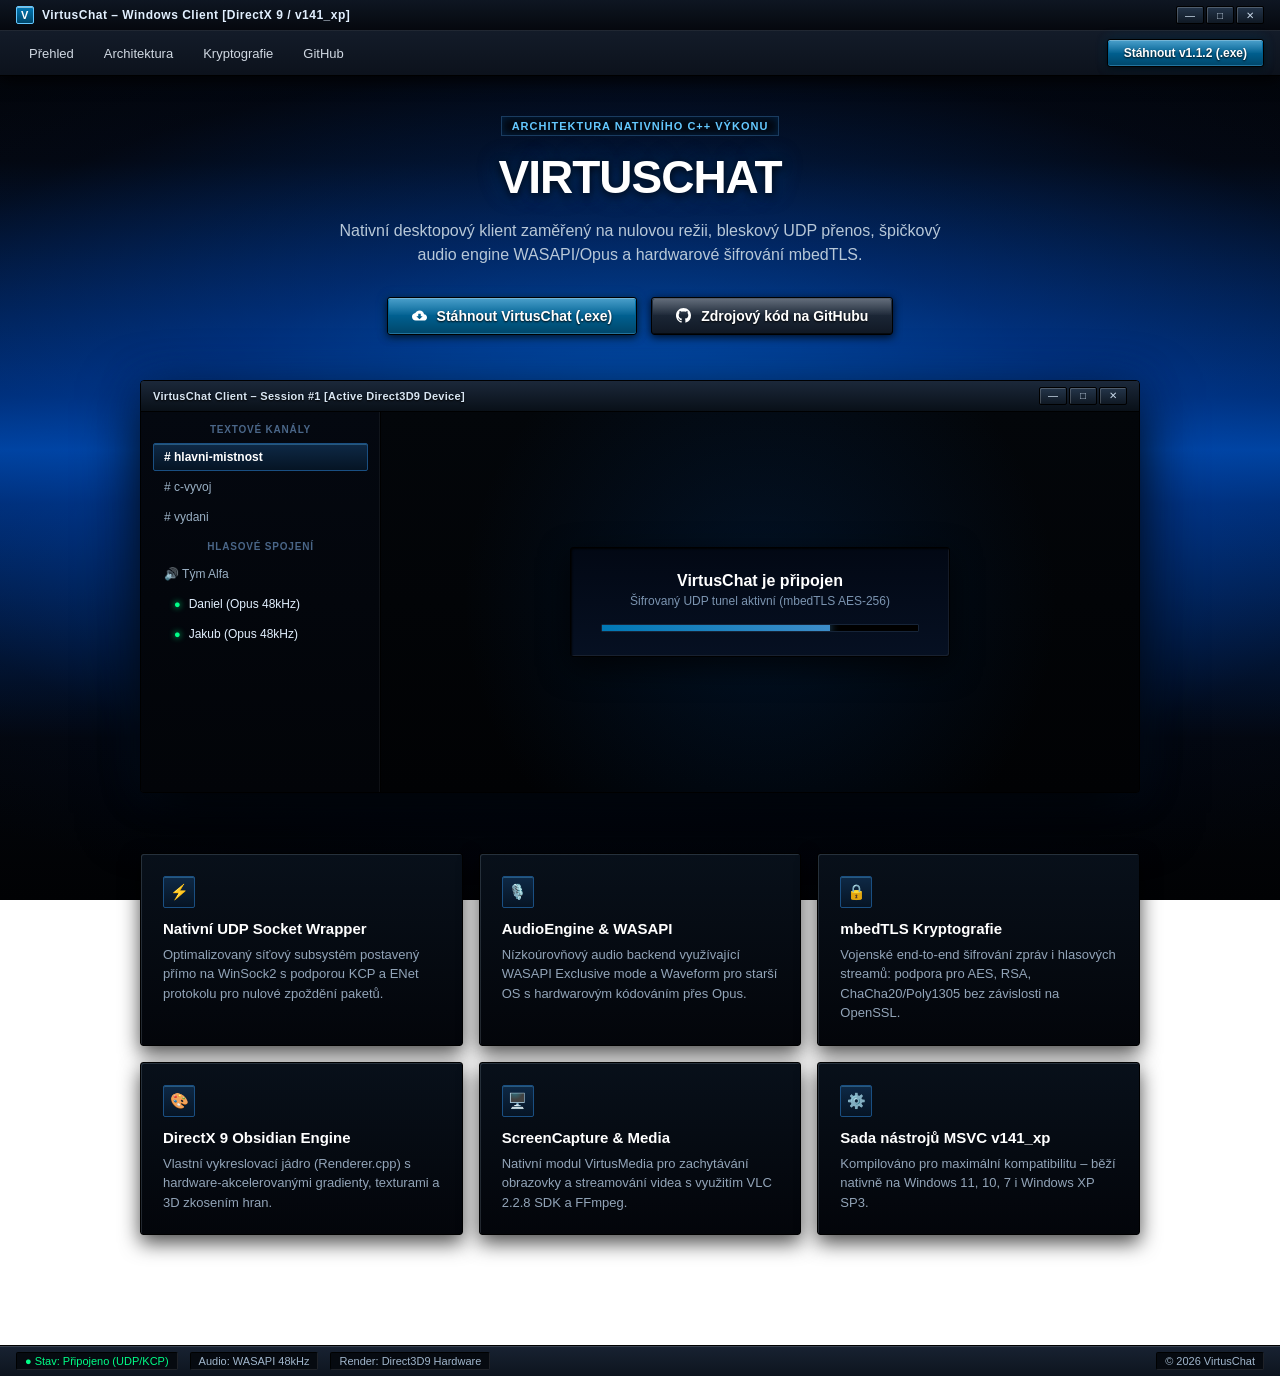
<file: old-index.html>
<!DOCTYPE html>
<html lang="cs">
<head>
    <meta charset="UTF-8">
    <meta name="viewport" content="width=device-width, initial-scale=1.0">
    <title>VirtusChat – Nativní Windows Klient</title>
    <style>
/* ==========================================================================
   VIRTUSCHAT - RAW Y2K / DIRECTX 9 OBSIDIAN AESTHETIC
   Exact reproduction of VirtusChat's Win32 / DirectX 9 UI
   ========================================================================== */

:root {
    /* Authentic VirtusChat Palette from Renderer.h */
    --bg-main: #04070c;
    --bg-darkest: #010204;
    --bg-cavity: #020812;
    --bg-cavity-bot: #081223;
    
    /* Accents */
    --accent-blue: #3d8dc9;
    --accent-gloss-top: #0078b5;
    --accent-gloss-bot: #004669;
    --accent-cyan: #64c8ff;
    --accent-glow: rgba(0, 120, 181, 0.4);

    /* Text */
    --text-white: #ffffff;
    --text-silver: #c8c8c8;
    --text-muted: #8892a0;

    /* Borders & Bevels (Skeuomorphic Win32 / DirectX 9) */
    --border-dark: #000000;
    --border-bevel-light: rgba(210, 235, 255, 0.22);
    --border-bevel-dark: rgba(0, 0, 0, 0.7);

    /* Fonts */
    --font-system: "Segoe UI", "Tahoma", "MS Sans Serif", Arial, sans-serif;
}

* {
    margin: 0;
    padding: 0;
    box-sizing: border-box;
}

body {
    font-family: var(--font-system);
    color: var(--text-white);
    min-height: 100vh;
    display: flex;
    flex-direction: column;
    position: relative;
    background-color: #020408;

    /* -------------------------------------------------------------
       THE EXACT VIBRANT BLACK-TO-BLUE-IN-CENTER DIRECTX 9 GRADIENT:
       Pitch black at top and bottom, glowing electric blue in center
       ------------------------------------------------------------- */
    background:
        /* Center Electric Blue Aurora (Luminous & Deep) */
        radial-gradient(ellipse 85% 55% at 50% 48%, rgba(0, 110, 230, 0.6) 0%, rgba(0, 65, 170, 0.4) 40%, rgba(0, 25, 75, 0.12) 75%, transparent 100%),
        /* Horizontal Royal Blue Band fading to solid black */
        linear-gradient(180deg, 
            #020306 0%, 
            #03060c 18%, 
            #002f78 44%, 
            #0048a8 50%, 
            #002f78 56%, 
            #03060c 82%, 
            #010204 100%
        );
    background-attachment: fixed;
}

/* ==========================================================================
   EDGE-TO-EDGE FLUSH MENU/HEADER (Zero Floating Island, Pure Win32 Shell)
   ========================================================================== */
.top-shell {
    width: 100%;
    background: linear-gradient(180deg, #182232 0%, #0c121c 100%);
    border-bottom: 1px solid #000;
    box-shadow: 0 4px 15px rgba(0, 0, 0, 0.8), inset 0 1px 0 rgba(255, 255, 255, 0.2);
    position: sticky;
    top: 0;
    z-index: 100;
}

.title-strip {
    display: flex;
    justify-content: space-between;
    align-items: center;
    padding: 6px 16px;
    background: linear-gradient(180deg, #0e1622 0%, #05080e 100%);
    border-bottom: 1px solid rgba(255, 255, 255, 0.08);
    font-size: 12px;
}

.window-brand {
    display: flex;
    align-items: center;
    gap: 8px;
    font-weight: 700;
    letter-spacing: 0.5px;
    color: #e2f0ff;
}

.window-brand-icon {
    width: 18px;
    height: 18px;
    background: linear-gradient(180deg, #0078b5, #004669);
    border: 1px solid #64c8ff;
    border-radius: 2px;
    display: flex;
    align-items: center;
    justify-content: center;
    font-size: 11px;
    font-weight: 900;
    color: #fff;
    box-shadow: inset 0 1px 0 rgba(255, 255, 255, 0.5);
}

.window-controls {
    display: flex;
    gap: 2px;
}

.win-btn {
    width: 28px;
    height: 18px;
    display: flex;
    align-items: center;
    justify-content: center;
    background: linear-gradient(180deg, #24354a 0%, #101924 100%);
    border: 1px solid #000;
    box-shadow: inset 1px 1px 0 rgba(255, 255, 255, 0.2);
    font-size: 10px;
    color: #c8d8e8;
    cursor: default;
    border-radius: 2px;
}

.win-btn.close:hover {
    background: linear-gradient(180deg, #d32020 0%, #8b0000 100%);
    color: #fff;
}

.nav-bar-strip {
    display: flex;
    justify-content: space-between;
    align-items: center;
    padding: 8px 16px;
}

.menu-items {
    display: flex;
    gap: 4px;
}

.menu-item {
    color: #d0d8e2;
    text-decoration: none;
    font-size: 13px;
    padding: 4px 12px;
    border-radius: 3px;
    border: 1px solid transparent;
    transition: all 0.15s;
}

.menu-item:hover {
    background: linear-gradient(180deg, #1e3650 0%, #0f1c2b 100%);
    border: 1px solid rgba(100, 180, 255, 0.4);
    box-shadow: inset 0 1px 0 rgba(255, 255, 255, 0.3);
    color: #fff;
}

/* ==========================================================================
   BUTTONS (DIRECT TRANSLATION OF DrawGlossyButton - ZERO WHITE SPLIT LINES)
   ========================================================================== */
.btn-directx {
    position: relative;
    display: inline-flex;
    align-items: center;
    justify-content: center;
    gap: 10px;
    padding: 10px 24px;
    font-size: 14px;
    font-weight: 700;
    color: #ffffff;
    text-decoration: none;
    border-radius: 3px;
    cursor: pointer;
    text-shadow: 0 1px 2px rgba(0, 0, 0, 0.9);
    
    /* 1. Base Gradient (Deep 3D Blue/Black Gloss) from Renderer.cpp */
    background: linear-gradient(180deg, #0078b5 0%, #004669 100%);
    
    /* 2. Outer Bevel & 3. Inner Bevel Light/Shadow from Renderer.cpp */
    border: 1px solid #000000;
    box-shadow: 
        inset 0 1px 0 rgba(255, 255, 255, 0.45),   /* Top highlight */
        inset 0 -1px 0 rgba(100, 200, 255, 0.35),  /* Bottom catch light */
        0 2px 8px rgba(0, 0, 0, 0.8),
        0 0 12px rgba(0, 120, 181, 0.3);           /* Ambient blue glow */
    
    transition: all 0.15s ease;
}

/* Smooth continuous sheen without any hard white line */
.btn-directx::before {
    content: "";
    position: absolute;
    top: 1px; left: 1px; right: 1px;
    height: 45%;
    background: linear-gradient(180deg, rgba(255, 255, 255, 0.28) 0%, rgba(255, 255, 255, 0.02) 100%);
    border-radius: 2px 2px 0 0;
    pointer-events: none;
}

.btn-directx:hover {
    background: linear-gradient(180deg, #0092dd 0%, #005682 100%);
    box-shadow: 
        inset 0 1px 0 rgba(255, 255, 255, 0.65),
        inset 0 -1px 0 rgba(100, 200, 255, 0.5),
        0 0 18px rgba(0, 150, 255, 0.6);
    border-color: #3d8dc9;
}

.btn-directx:active {
    background: linear-gradient(180deg, #004669 0%, #002b40 100%);
    box-shadow: inset 0 2px 5px rgba(0, 0, 0, 0.8);
    transform: translateY(1px);
}

.btn-secondary-dx {
    background: linear-gradient(180deg, #253346 0%, #101824 100%);
    box-shadow: 
        inset 0 1px 0 rgba(255, 255, 255, 0.2),
        inset 0 -1px 0 rgba(0, 0, 0, 0.6),
        0 2px 8px rgba(0, 0, 0, 0.8);
}

.btn-secondary-dx:hover {
    background: linear-gradient(180deg, #32445e 0%, #162234 100%);
    border-color: #5c7eab;
    box-shadow: 
        inset 0 1px 0 rgba(255, 255, 255, 0.35),
        0 0 14px rgba(60, 100, 160, 0.4);
}

/* ==========================================================================
   MAIN WRAPPER & HERO
   ========================================================================== */
.main-content {
    flex: 1;
    max-width: 1040px;
    width: 100%;
    margin: 0 auto;
    padding: 40px 20px 60px;
}

.hero-box {
    text-align: center;
    margin-bottom: 50px;
}

.raw-tag {
    display: inline-block;
    padding: 3px 10px;
    font-size: 11px;
    font-weight: 700;
    text-transform: uppercase;
    letter-spacing: 1px;
    color: #64c8ff;
    background: #020710;
    border: 1px solid #1a3c60;
    box-shadow: inset 0 0 10px rgba(0, 100, 200, 0.3);
    margin-bottom: 16px;
}

.hero-heading {
    font-size: 46px;
    font-weight: 800;
    letter-spacing: -1px;
    line-height: 1.1;
    margin-bottom: 16px;
    color: #ffffff;
    text-shadow: 0 2px 10px rgba(0, 0, 0, 0.9), 0 0 25px rgba(0, 120, 220, 0.35);
}

.hero-lead {
    font-size: 16px;
    color: #b8c8d8;
    max-width: 620px;
    margin: 0 auto 30px;
    line-height: 1.5;
}

.cta-row {
    display: flex;
    justify-content: center;
    gap: 14px;
    margin-bottom: 45px;
}

/* ==========================================================================
   AUTHENTIC OBSIDIAN WINDOW FRAME (1:1 VIRTUSCHAT RUNTIME WINDOW)
   ========================================================================== */
.virtus-window {
    background: linear-gradient(180deg, #0a111a 0%, #030508 100%);
    border: 1px solid #000;
    border-radius: 4px;
    box-shadow: 
        0 20px 60px rgba(0, 0, 0, 0.95),
        0 0 40px rgba(0, 60, 140, 0.3),
        inset 1px 1px 0 rgba(210, 235, 255, 0.25);
    overflow: hidden;
    margin-bottom: 60px;
}

.virtus-titlebar {
    display: flex;
    justify-content: space-between;
    align-items: center;
    padding: 6px 12px;
    background: linear-gradient(180deg, #1b283a 0%, #091018 100%);
    border-bottom: 1px solid #000;
}

.virtus-client-title {
    font-size: 11px;
    font-weight: 700;
    color: #d8e6f4;
    text-shadow: 0 1px 2px #000;
    letter-spacing: 0.3px;
}

.virtus-grid {
    display: grid;
    grid-template-columns: 240px 1fr;
    min-height: 380px;
    background: #020407;
}

/* Sunken Obsidian Cavity Sidebars */
.virtus-channels {
    background: linear-gradient(180deg, #040810 0%, #020408 100%);
    border-right: 1px solid #000;
    box-shadow: inset -1px 0 0 rgba(255, 255, 255, 0.05);
    padding: 12px;
}

.cat-label {
    font-size: 10px;
    font-weight: 800;
    color: #4a6688;
    text-transform: uppercase;
    letter-spacing: 0.8px;
    margin-bottom: 8px;
    margin-top: 10px;
}

.cat-label:first-child { margin-top: 0; }

.ch-row {
    display: flex;
    align-items: center;
    gap: 8px;
    padding: 6px 10px;
    font-size: 12px;
    color: #9ab0c4;
    border-radius: 2px;
    border: 1px solid transparent;
    cursor: default;
    margin-bottom: 2px;
}

.ch-row.active {
    background: linear-gradient(180deg, #0e2946 0%, #051424 100%);
    border: 1px solid #1a4f82;
    box-shadow: inset 0 1px 0 rgba(100, 200, 255, 0.3);
    color: #ffffff;
    font-weight: 700;
}

.voice-badge {
    color: #00ff88;
    font-size: 11px;
    text-shadow: 0 0 6px #00ff88;
}

/* Chat Main View */
.virtus-workspace {
    padding: 24px;
    display: flex;
    flex-direction: column;
    justify-content: center;
    align-items: center;
    background: 
        radial-gradient(circle at center, rgba(0, 60, 130, 0.25) 0%, transparent 70%),
        linear-gradient(180deg, #03060a 0%, #010204 100%);
}

/* Sunken Cavity Panel (DrawBlurredPanel / Cavity) */
.sunken-panel {
    background: linear-gradient(180deg, #020814 0%, #061022 100%);
    border: 1px solid #000;
    border-radius: 3px;
    box-shadow: 
        inset 1px 1px 2px rgba(0, 0, 0, 0.9),
        inset -1px -1px 0 rgba(255, 255, 255, 0.08),
        0 10px 30px rgba(0, 0, 0, 0.7);
    padding: 24px 30px;
    width: 380px;
    text-align: center;
}

.sunken-heading {
    font-size: 16px;
    font-weight: 700;
    color: #ffffff;
    margin-bottom: 4px;
}

.sunken-sub {
    font-size: 12px;
    color: #7b94b0;
    margin-bottom: 16px;
}

.virtus-progress {
    height: 8px;
    background: #000;
    border: 1px solid #162438;
    border-radius: 1px;
    overflow: hidden;
    box-shadow: inset 0 1px 3px rgba(0, 0, 0, 0.9);
}

.virtus-bar {
    width: 72%;
    height: 100%;
    background: linear-gradient(90deg, #0078b5, #3d8dc9);
    box-shadow: 0 0 10px #3d8dc9;
}

/* ==========================================================================
   TECHNICAL MODULE CARDS (SKEUOMORPHIC DIRECTX ARCHITECTURE)
   ========================================================================== */
.tech-grid {
    display: grid;
    grid-template-columns: repeat(auto-fit, minmax(300px, 1fr));
    gap: 16px;
    margin-bottom: 50px;
}

.tech-card {
    background: linear-gradient(180deg, #08101a 0%, #03050a 100%);
    border: 1px solid #000;
    border-radius: 3px;
    box-shadow: 
        inset 1px 1px 0 rgba(210, 235, 255, 0.15),
        0 8px 20px rgba(0, 0, 0, 0.7);
    padding: 22px;
}

.tech-icon {
    display: inline-flex;
    align-items: center;
    justify-content: center;
    width: 32px;
    height: 32px;
    background: linear-gradient(180deg, #0e2946 0%, #061424 100%);
    border: 1px solid #1a4f82;
    box-shadow: inset 0 1px 0 rgba(100, 200, 255, 0.3);
    border-radius: 2px;
    font-size: 15px;
    margin-bottom: 12px;
}

.tech-title {
    font-size: 15px;
    font-weight: 700;
    color: #ffffff;
    margin-bottom: 8px;
}

.tech-desc {
    font-size: 13px;
    line-height: 1.5;
    color: #92a4b8;
}

/* ==========================================================================
   WIN32 STATUS BAR FOOTER
   ========================================================================== */
.win-statusbar {
    width: 100%;
    background: linear-gradient(180deg, #182232 0%, #0d141e 100%);
    border-top: 1px solid #000;
    box-shadow: inset 0 1px 0 rgba(255, 255, 255, 0.15);
    padding: 6px 16px;
    display: flex;
    justify-content: space-between;
    font-size: 11px;
    color: #7b94b0;
}

.status-part {
    display: flex;
    align-items: center;
    gap: 12px;
}

.status-cell {
    border: 1px solid #000;
    border-top: 1px solid rgba(0, 0, 0, 0.9);
    border-left: 1px solid rgba(0, 0, 0, 0.9);
    border-bottom: 1px solid rgba(255, 255, 255, 0.1);
    border-right: 1px solid rgba(255, 255, 255, 0.1);
    padding: 2px 8px;
    background: #060a10;
    border-radius: 2px;
    color: #a0b6cc;
}

.status-cell.ok {
    color: #00ff88;
}
    </style>
</head>
<body>

    <!-- FLUSH WIN32 / DIRECTX 9 TOP SHELL (NO FLOATING ISLAND) -->
    <header class="top-shell">
        <div class="title-strip">
            <div class="window-brand">
                <div class="window-brand-icon">V</div>
                <span>VirtusChat – Windows Client [DirectX 9 / v141_xp]</span>
            </div>
            <div class="window-controls">
                <div class="win-btn">—</div>
                <div class="win-btn">□</div>
                <div class="win-btn close">✕</div>
            </div>
        </div>
        <div class="nav-bar-strip">
            <nav class="menu-items">
                <a href="#prehled" class="menu-item">Přehled</a>
                <a href="#moduly" class="menu-item">Architektura</a>
                <a href="#zabezpeceni" class="menu-item">Kryptografie</a>
                <a href="https://github.com/VirtusChat/VirtusChat-win" target="_blank" class="menu-item">GitHub</a>
            </nav>
            <a href="https://github.com/VirtusChat/VirtusChat-win/releases" target="_blank" class="btn-directx" style="padding: 6px 16px; font-size: 12px;">
                Stáhnout v1.1.2 (.exe)
            </a>
        </div>
    </header>

    <!-- MAIN CONTENT WRAPPER -->
    <main class="main-content" id="prehled">
        <section class="hero-box">
            <div class="raw-tag">ARCHITEKTURA NATIVNÍHO C++ VÝKONU</div>
            <h1 class="hero-heading">
                VIRTUSCHAT
            </h1>
            <p class="hero-lead">
                Nativní desktopový klient zaměřený na nulovou režii, bleskový UDP přenos, 
                špičkový audio engine WASAPI/Opus a hardwarové šifrování mbedTLS.
            </p>

            <div class="cta-row">
                <a href="https://github.com/VirtusChat/VirtusChat-win/releases" target="_blank" class="btn-directx">
                    <svg width="15" height="15" viewBox="0 0 24 24" fill="currentColor"><path d="M19.35 10.04C18.67 6.59 15.64 4 12 4 9.11 4 6.6 5.64 5.35 8.04 2.34 8.36 0 10.91 0 14c0 3.31 2.69 6 6 6h13c2.76 0 5-2.24 5-5 0-2.64-2.05-4.78-4.65-4.96zM17 13l-5 5-5-5h3V9h4v4h3z"/></svg>
                    Stáhnout VirtusChat (.exe)
                </a>
                <a href="https://github.com/VirtusChat/VirtusChat-win" target="_blank" class="btn-directx btn-secondary-dx">
                    <svg width="15" height="15" viewBox="0 0 24 24" fill="currentColor"><path d="M12 0C5.37 0 0 5.37 0 12c0 5.31 3.435 9.795 8.205 11.385.6.105.825-.255.825-.57 0-.285-.015-1.23-.015-2.235-3.015.555-3.795-.735-4.035-1.41-.135-.345-.72-1.41-1.23-1.695-.42-.225-1.02-.78-.015-.795.945-.015 1.62.87 1.845 1.23 1.08 1.815 2.805 1.305 3.495.99.105-.78.42-1.305.765-1.605-2.67-.3-5.46-1.335-5.46-5.925 0-1.305.465-2.385 1.23-3.225-.12-.3-.54-1.53.12-3.18 0 0 1.005-.315 3.3 1.23.96-.27 1.98-.405 3-.405s2.04.135 3 .405c2.295-1.56 3.3-1.23 3.3-1.23.66 1.65.24 2.88.12 3.18.765.84 1.23 1.905 1.23 3.225 0 4.605-2.805 5.625-5.475 5.925.435.375.81 1.095.81 2.22 0 1.605-.015 2.895-.015 3.3 0 .315.225.69.825.57A12.02 12.02 0 0024 12c0-6.63-5.37-12-12-12z"/></svg>
                    Zdrojový kód na GitHubu
                </a>
            </div>

            <!-- LIVE OBSIDIAN DIRECTX 9 CLIENT WINDOW -->
            <div class="virtus-window">
                <div class="virtus-titlebar">
                    <span class="virtus-client-title">VirtusChat Client – Session #1 [Active Direct3D9 Device]</span>
                    <div class="window-controls">
                        <div class="win-btn">—</div>
                        <div class="win-btn">□</div>
                        <div class="win-btn close">✕</div>
                    </div>
                </div>
                <div class="virtus-grid">
                    <aside class="virtus-channels">
                        <div class="cat-label">TEXTOVÉ KANÁLY</div>
                        <div class="ch-row active"># hlavni-mistnost</div>
                        <div class="ch-row"># c-vyvoj</div>
                        <div class="ch-row"># vydani</div>

                        <div class="cat-label">HLASOVÉ SPOJENÍ</div>
                        <div class="ch-row">
                            <span>🔊 Tým Alfa</span>
                        </div>
                        <div class="ch-row" style="padding-left: 20px;">
                            <span class="voice-badge">●</span>
                            <span style="color: #e2f0ff;">Daniel (Opus 48kHz)</span>
                        </div>
                        <div class="ch-row" style="padding-left: 20px;">
                            <span class="voice-badge">●</span>
                            <span style="color: #e2f0ff;">Jakub (Opus 48kHz)</span>
                        </div>
                    </aside>

                    <section class="virtus-workspace">
                        <div class="sunken-panel">
                            <div class="sunken-heading">VirtusChat je připojen</div>
                            <div class="sunken-sub">Šifrovaný UDP tunel aktivní (mbedTLS AES-256)</div>
                            <div class="virtus-progress">
                                <div class="virtus-bar"></div>
                            </div>
                        </div>
                    </section>
                </div>
            </div>
        </section>

        <!-- MODULES ARCHITECTURE -->
        <section id="moduly">
            <div class="tech-grid">
                <article class="tech-card">
                    <div class="tech-icon">⚡</div>
                    <h3 class="tech-title">Nativní UDP Socket Wrapper</h3>
                    <p class="tech-desc">
                        Optimalizovaný síťový subsystém postavený přímo na WinSock2 s podporou KCP a ENet protokolu pro nulové zpoždění paketů.
                    </p>
                </article>

                <article class="tech-card">
                    <div class="tech-icon">🎙️</div>
                    <h3 class="tech-title">AudioEngine & WASAPI</h3>
                    <p class="tech-desc">
                        Nízkoúrovňový audio backend využívající WASAPI Exclusive mode a Waveform pro starší OS s hardwarovým kódováním přes Opus.
                    </p>
                </article>

                <article class="tech-card">
                    <div class="tech-icon">🔒</div>
                    <h3 class="tech-title">mbedTLS Kryptografie</h3>
                    <p class="tech-desc">
                        Vojenské end-to-end šifrování zpráv i hlasových streamů: podpora pro AES, RSA, ChaCha20/Poly1305 bez závislosti na OpenSSL.
                    </p>
                </article>

                <article class="tech-card">
                    <div class="tech-icon">🎨</div>
                    <h3 class="tech-title">DirectX 9 Obsidian Engine</h3>
                    <p class="tech-desc">
                        Vlastní vykreslovací jádro (Renderer.cpp) s hardware-akcelerovanými gradienty, texturami a 3D zkosením hran.
                    </p>
                </article>

                <article class="tech-card">
                    <div class="tech-icon">🖥️</div>
                    <h3 class="tech-title">ScreenCapture & Media</h3>
                    <p class="tech-desc">
                        Nativní modul VirtusMedia pro zachytávání obrazovky a streamování videa s využitím VLC 2.2.8 SDK a FFmpeg.
                    </p>
                </article>

                <article class="tech-card">
                    <div class="tech-icon">⚙️</div>
                    <h3 class="tech-title">Sada nástrojů MSVC v141_xp</h3>
                    <p class="tech-desc">
                        Kompilováno pro maximální kompatibilitu – běží nativně na Windows 11, 10, 7 i Windows XP SP3.
                    </p>
                </article>
            </div>
        </section>
    </main>

    <!-- AUTHENTIC WIN32 STATUS BAR FOOTER -->
    <footer class="win-statusbar">
        <div class="status-part">
            <span class="status-cell ok">● Stav: Připojeno (UDP/KCP)</span>
            <span class="status-cell">Audio: WASAPI 48kHz</span>
            <span class="status-cell">Render: Direct3D9 Hardware</span>
        </div>
        <div class="status-part">
            <span class="status-cell">&copy; 2026 VirtusChat</span>
        </div>
    </footer>

</body>
</html>
</file>
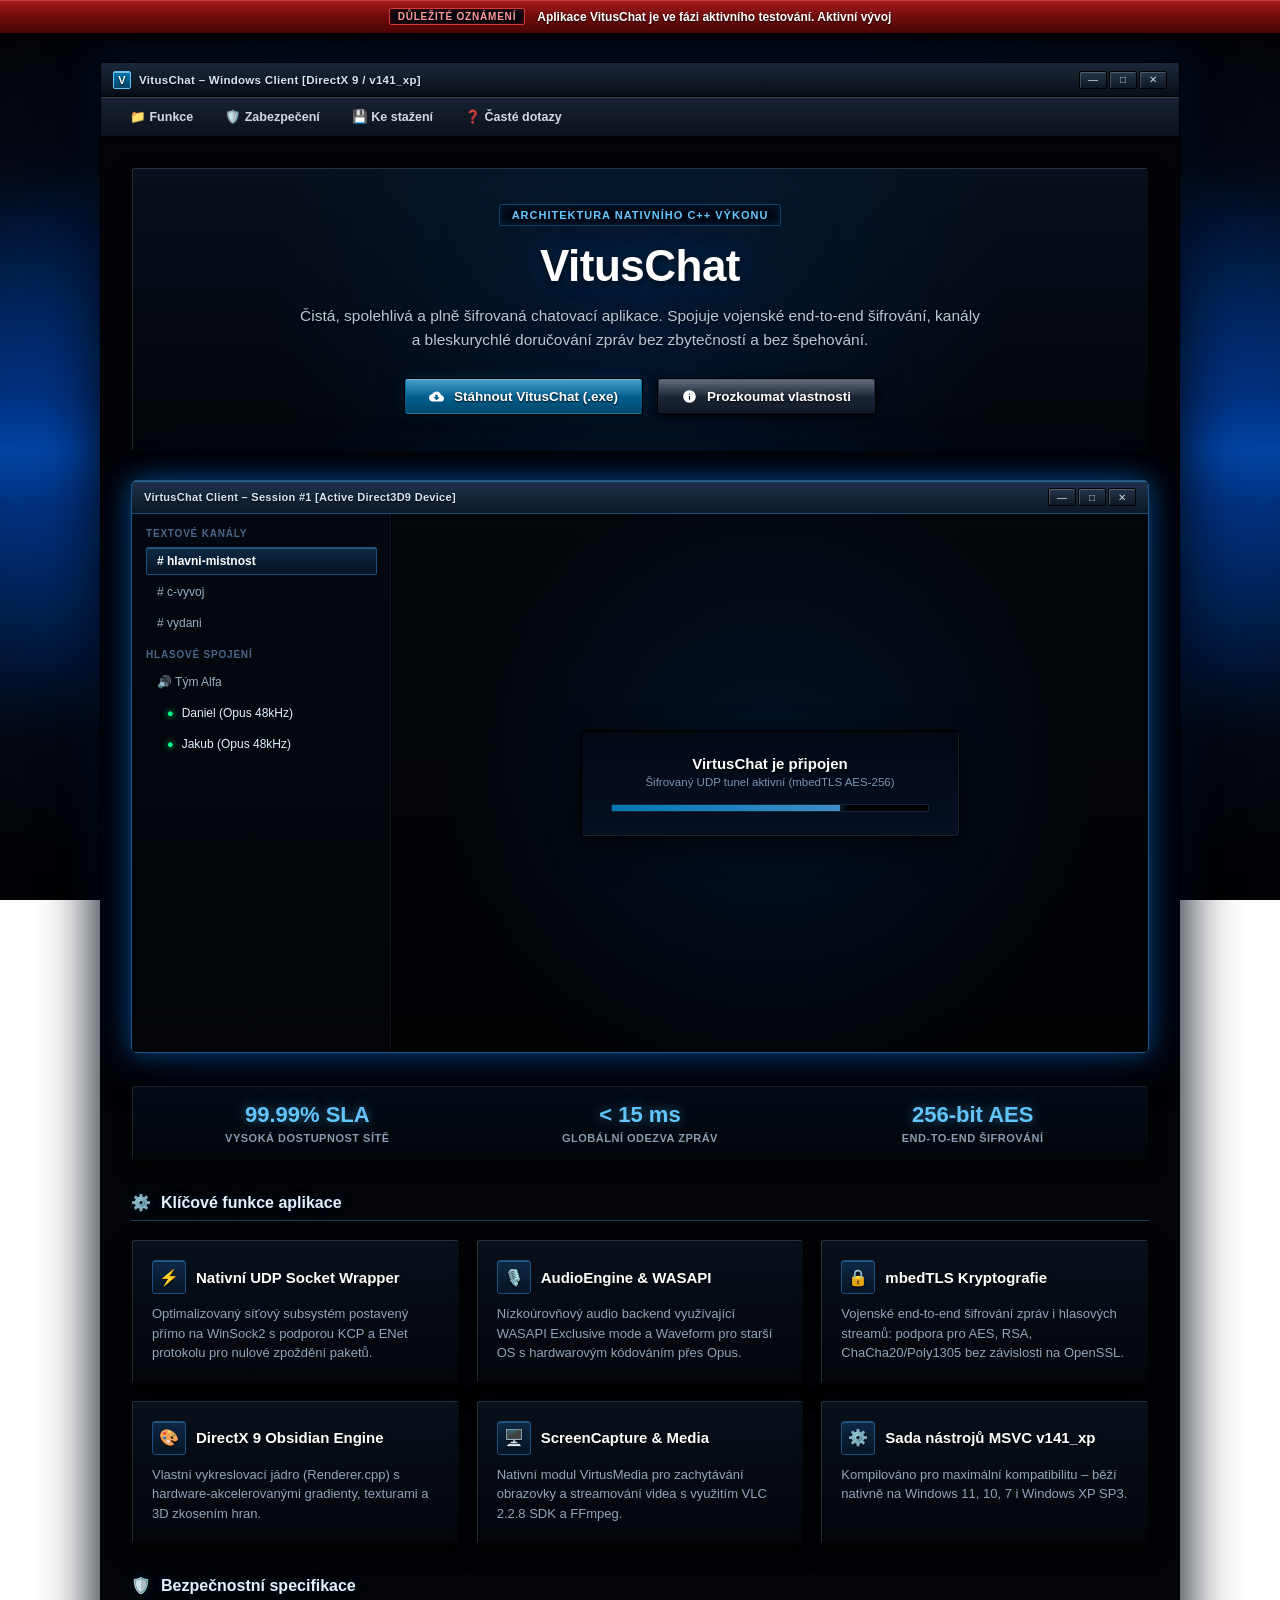
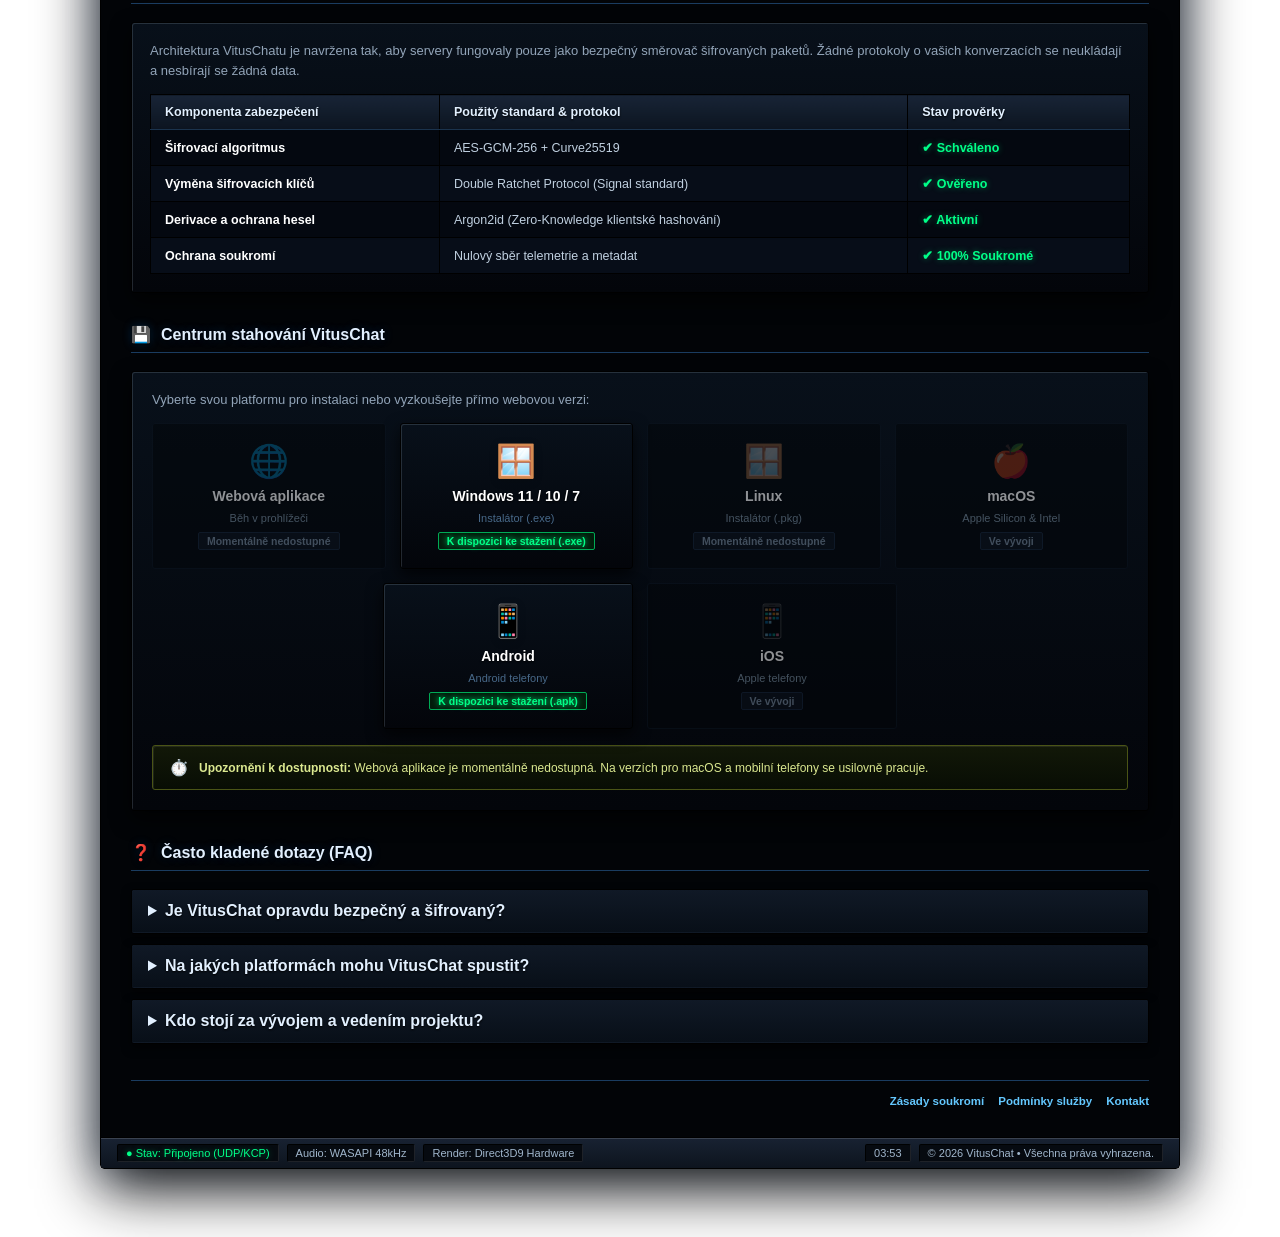
<file: new/index-bez-lidi.html>
<!DOCTYPE html>
<html lang="cs">
<head>
  <meta charset="UTF-8">
  <meta name="viewport" content="width=device-width, initial-scale=1.0">
  <title id="siteTitle">VitusChat — Nativní Windows Klient [DirectX 9]</title>
  <meta name="description" content="VitusChat - Šifrovaná chatovací aplikace v autentickém skleněném Windows 7 Aero Glass designu.">
  <link rel="icon" type="image/svg+xml" href="data:image/svg+xml,<svg xmlns=%22http://www.w3.org/2000/svg%22 viewBox=%220 0 100 100%22><text y=%22.9em%22 font-size=%2290%22>💬</text></svg>">

  <style>
    /* ==========================================================================
       VIRTUSCHAT - RAW Y2K / DIRECTX 9 OBSIDIAN AESTHETIC
       Exact reproduction of VirtusChat's Win32 / DirectX 9 UI
       ========================================================================== */

    :root {
      /* Authentic VirtusChat Palette from Renderer.h */
      --bg-main: #04070c;
      --bg-darkest: #010204;
      --bg-cavity: #020812;
      --bg-cavity-bot: #081223;
      
      /* Accents */
      --accent-blue: #3d8dc9;
      --accent-gloss-top: #0078b5;
      --accent-gloss-bot: #004669;
      --accent-cyan: #64c8ff;
      --accent-glow: rgba(0, 120, 181, 0.4);

      /* Text */
      --text-white: #ffffff;
      --text-silver: #c8c8c8;
      --text-muted: #8892a0;

      /* Borders & Bevels (Skeuomorphic Win32 / DirectX 9) */
      --border-dark: #000000;
      --border-bevel-light: rgba(210, 235, 255, 0.22);
      --border-bevel-dark: rgba(0, 0, 0, 0.7);

      /* Fonts */
      --font-system: "Segoe UI", "Tahoma", "MS Sans Serif", Arial, sans-serif;
    }

    * {
      margin: 0;
      padding: 0;
      box-sizing: border-box;
    }

    body {
      font-family: var(--font-system);
      color: var(--text-white);
      min-height: 100vh;
      display: flex;
      flex-direction: column;
      position: relative;
      background-color: #020408;

      /* THE EXACT VIBRANT BLACK-TO-BLUE-IN-CENTER DIRECTX 9 GRADIENT */
      background:
        radial-gradient(ellipse 85% 55% at 50% 48%, rgba(0, 110, 230, 0.6) 0%, rgba(0, 65, 170, 0.4) 40%, rgba(0, 25, 75, 0.12) 75%, transparent 100%),
        linear-gradient(180deg, 
          #020306 0%, 
          #03060c 18%, 
          #002f78 44%, 
          #0048a8 50%, 
          #002f78 56%, 
          #03060c 82%, 
          #010204 100%
        );
      background-attachment: fixed;
      padding-bottom: 40px;
    }

    /* Red Announcement Glass Banner at the Very Top */
    .top-announcement-bar {
      width: 100%;
      background: linear-gradient(180deg, #a81c1c 0%, #700c0c 50%, #4a0505 100%);
      color: #ffffff;
      padding: 8px 16px;
      display: flex;
      align-items: center;
      justify-content: center;
      gap: 12px;
      font-size: 12px;
      font-weight: 600;
      text-shadow: 0 1px 2px rgba(0, 0, 0, 0.9);
      border-bottom: 1px solid #000;
      box-shadow: 0 3px 10px rgba(0, 0, 0, 0.8), inset 0 1px 0 rgba(255, 150, 150, 0.3);
      position: relative;
      z-index: 101;
    }

    .top-announcement-bar .alert-tag {
      background: #020710;
      border: 1px solid #d43b3b;
      color: #ff9999;
      border-radius: 2px;
      padding: 2px 8px;
      font-size: 10px;
      font-weight: 800;
      text-transform: uppercase;
      letter-spacing: 0.8px;
      box-shadow: inset 0 0 6px rgba(255, 0, 0, 0.3);
    }

    .top-announcement-bar.hidden {
      display: none !important;
    }

    /* Main Container Window (DirectX 9 Obsidian Frame) */
    .aero-window {
      position: relative;
      z-index: 1;
      background: linear-gradient(180deg, #0a111a 0%, #030508 100%);
      border: 1px solid #000;
      border-radius: 4px;
      box-shadow: 
        0 20px 60px rgba(0, 0, 0, 0.95),
        0 0 40px rgba(0, 60, 140, 0.3),
        inset 1px 1px 0 rgba(210, 235, 255, 0.25);
      margin: 28px auto;
      max-width: 1080px;
      width: 95%;
      display: flex;
      flex-direction: column;
      overflow: hidden;
    }

    /* Title Bar */
    .title-bar {
      height: 34px;
      padding: 0 12px;
      display: flex;
      align-items: center;
      justify-content: space-between;
      user-select: none;
      background: linear-gradient(180deg, #1b283a 0%, #091018 100%);
      border-bottom: 1px solid #000;
      position: relative;
      z-index: 2;
    }

    .title-bar-left {
      display: flex;
      align-items: center;
      gap: 8px;
      font-weight: 700;
      font-size: 11.5px;
      letter-spacing: 0.3px;
      color: #d8e6f4;
      text-shadow: 0 1px 2px #000;
    }

    .window-brand-icon {
      width: 18px;
      height: 18px;
      background: linear-gradient(180deg, #0078b5, #004669);
      border: 1px solid #64c8ff;
      border-radius: 2px;
      display: flex;
      align-items: center;
      justify-content: center;
      font-size: 11px;
      font-weight: 900;
      color: #fff;
      box-shadow: inset 0 1px 0 rgba(255, 255, 255, 0.5);
    }

    .window-controls {
      display: flex;
      align-items: center;
      gap: 2px;
    }

    .win-btn {
      width: 28px;
      height: 18px;
      display: flex;
      align-items: center;
      justify-content: center;
      background: linear-gradient(180deg, #24354a 0%, #101924 100%);
      border: 1px solid #000;
      box-shadow: inset 1px 1px 0 rgba(255, 255, 255, 0.2);
      font-size: 10px;
      color: #c8d8e8;
      cursor: pointer;
      border-radius: 2px;
      transition: all 0.15s;
    }

    .win-btn:hover {
      background: linear-gradient(180deg, #32445e 0%, #162234 100%);
      border-color: #5c7eab;
      box-shadow: inset 0 1px 0 rgba(255, 255, 255, 0.35), 0 0 8px rgba(60, 100, 160, 0.4);
      color: #fff;
    }

    .win-btn.close:hover {
      background: linear-gradient(180deg, #d32020 0%, #8b0000 100%);
      border-color: #5a0000;
      box-shadow: inset 0 1px 0 rgba(255, 255, 255, 0.4), 0 0 10px rgba(210, 32, 32, 0.6);
      color: #fff;
    }

    /* Command Bar / Navigation Strip */
    .command-bar {
      background: linear-gradient(180deg, #182232 0%, #0c121c 100%);
      border-bottom: 1px solid #000;
      box-shadow: 0 4px 15px rgba(0, 0, 0, 0.8), inset 0 1px 0 rgba(255, 255, 255, 0.15);
      padding: 7px 16px;
      display: flex;
      align-items: center;
      gap: 6px;
      font-size: 12.5px;
      position: relative;
      z-index: 2;
    }

    .command-bar a {
      color: #d0d8e2;
      text-decoration: none;
      font-size: 12.5px;
      padding: 4px 12px;
      border-radius: 3px;
      border: 1px solid transparent;
      transition: all 0.15s ease;
      font-weight: 600;
    }

    .command-bar a:hover {
      background: linear-gradient(180deg, #1e3650 0%, #0f1c2b 100%);
      border: 1px solid rgba(100, 180, 255, 0.4);
      box-shadow: inset 0 1px 0 rgba(255, 255, 255, 0.3);
      color: #fff;
    }

    /* Window Body */
    .window-body {
      background: #020407;
      padding: 30px;
      color: var(--text-white);
      position: relative;
      z-index: 2;
    }

    /* Sunken / Cavity Panels */
    .glass-panel {
      background: linear-gradient(180deg, #08101a 0%, #03050a 100%);
      border: 1px solid #000;
      border-radius: 3px;
      box-shadow: 
        inset 1px 1px 0 rgba(210, 235, 255, 0.15),
        0 8px 20px rgba(0, 0, 0, 0.7);
    }

    /* Hero Panel */
    .hero-panel {
      padding: 36px 24px;
      margin-bottom: 28px;
      display: flex;
      flex-direction: column;
      align-items: center;
      text-align: center;
      position: relative;
      overflow: hidden;
      background: 
        radial-gradient(circle at center, rgba(0, 60, 130, 0.28) 0%, transparent 70%),
        linear-gradient(180deg, #07101c 0%, #020408 100%);
    }

    .raw-tag {
      display: inline-block;
      padding: 4px 12px;
      font-size: 11px;
      font-weight: 700;
      text-transform: uppercase;
      letter-spacing: 1px;
      color: #64c8ff;
      background: #020710;
      border: 1px solid #1a3c60;
      box-shadow: inset 0 0 10px rgba(0, 100, 200, 0.3);
      margin-bottom: 16px;
      border-radius: 2px;
    }

    .hero-title {
      font-size: 44px;
      font-weight: 800;
      letter-spacing: -0.5px;
      line-height: 1.1;
      margin-bottom: 14px;
      color: #ffffff;
      text-shadow: 0 2px 10px rgba(0, 0, 0, 0.9), 0 0 25px rgba(0, 120, 220, 0.4);
    }

    .hero-subtitle {
      font-size: 15.5px;
      color: #b8c8d8;
      max-width: 680px;
      margin: 0 auto 26px;
      line-height: 1.55;
      text-shadow: 0 1px 3px rgba(0, 0, 0, 0.8);
    }

    /* CTA Buttons (DirectX 9 Glossy Bevel Buttons) */
    .cta-row {
      display: flex;
      justify-content: center;
      gap: 14px;
      flex-wrap: wrap;
    }

    .btn-directx {
      position: relative;
      display: inline-flex;
      align-items: center;
      justify-content: center;
      gap: 10px;
      padding: 10px 24px;
      font-size: 13.5px;
      font-weight: 700;
      color: #ffffff;
      text-decoration: none;
      border-radius: 3px;
      cursor: pointer;
      text-shadow: 0 1px 2px rgba(0, 0, 0, 0.9);
      background: linear-gradient(180deg, #0078b5 0%, #004669 100%);
      border: 1px solid #000000;
      box-shadow: 
        inset 0 1px 0 rgba(255, 255, 255, 0.45),
        inset 0 -1px 0 rgba(100, 200, 255, 0.35),
        0 2px 8px rgba(0, 0, 0, 0.8),
        0 0 12px rgba(0, 120, 181, 0.3);
      transition: all 0.15s ease;
    }

    .btn-directx::before {
      content: "";
      position: absolute;
      top: 1px; left: 1px; right: 1px;
      height: 45%;
      background: linear-gradient(180deg, rgba(255, 255, 255, 0.28) 0%, rgba(255, 255, 255, 0.02) 100%);
      border-radius: 2px 2px 0 0;
      pointer-events: none;
    }

    .btn-directx:hover {
      background: linear-gradient(180deg, #0092dd 0%, #005682 100%);
      box-shadow: 
        inset 0 1px 0 rgba(255, 255, 255, 0.65),
        inset 0 -1px 0 rgba(100, 200, 255, 0.5),
        0 0 18px rgba(0, 150, 255, 0.6);
      border-color: #3d8dc9;
      transform: translateY(-1px);
    }

    .btn-directx:active {
      background: linear-gradient(180deg, #004669 0%, #002b40 100%);
      box-shadow: inset 0 2px 5px rgba(0, 0, 0, 0.8);
      transform: translateY(1px);
    }

    .btn-secondary-dx {
      background: linear-gradient(180deg, #253346 0%, #101824 100%);
      box-shadow: 
        inset 0 1px 0 rgba(255, 255, 255, 0.2),
        inset 0 -1px 0 rgba(0, 0, 0, 0.6),
        0 2px 8px rgba(0, 0, 0, 0.8);
    }

    .btn-secondary-dx:hover {
      background: linear-gradient(180deg, #32445e 0%, #162234 100%);
      border-color: #5c7eab;
      box-shadow: 
        inset 0 1px 0 rgba(255, 255, 255, 0.35),
        0 0 14px rgba(60, 100, 160, 0.4);
    }

    /* ==========================================================================
       AUTHENTIC OBSIDIAN CLIENT PREVIEW WINDOW (16:9 ASPECT RATIO)
       ========================================================================== */
    .virtus-window {
      background: linear-gradient(180deg, #0a111a 0%, #030508 100%);
      border: 1px solid #1a558c;
      border-radius: 5px;
      box-shadow: 
        0 0 25px rgba(0, 140, 255, 0.45),
        0 0 60px rgba(0, 80, 200, 0.25),
        0 15px 45px rgba(0, 0, 0, 0.95),
        inset 1px 1px 0 rgba(100, 200, 255, 0.35);
      overflow: hidden;
      margin: 14px 0 32px 0;
      position: relative;
      width: 100%;
      aspect-ratio: 16 / 9;
      display: flex;
      flex-direction: column;
    }

    .virtus-titlebar {
      display: flex;
      justify-content: space-between;
      align-items: center;
      padding: 7px 12px;
      background: linear-gradient(180deg, #1d334d 0%, #0c1826 100%);
      border-bottom: 1px solid #1a4f82;
      box-shadow: inset 0 1px 0 rgba(100, 200, 255, 0.3);
      flex-shrink: 0;
    }

    .virtus-client-title {
      font-size: 11px;
      font-weight: 700;
      color: #d8e6f4;
      text-shadow: 0 1px 2px #000;
      letter-spacing: 0.3px;
    }

    .virtus-grid {
      display: grid;
      grid-template-columns: 260px 1fr;
      flex: 1;
      min-height: 0;
      background: #020407;
      overflow: hidden;
    }

    @media (max-width: 720px) {
      .virtus-window {
        aspect-ratio: auto;
        min-height: 440px;
      }
      .virtus-grid {
        grid-template-columns: 1fr;
      }
    }

    .virtus-channels {
      background: linear-gradient(180deg, #040810 0%, #020408 100%);
      border-right: 1px solid #000;
      box-shadow: inset -1px 0 0 rgba(255, 255, 255, 0.05);
      padding: 14px;
      text-align: left;
    }

    .cat-label {
      font-size: 10px;
      font-weight: 800;
      color: #4a6688;
      text-transform: uppercase;
      letter-spacing: 0.8px;
      margin-bottom: 8px;
      margin-top: 12px;
    }

    .cat-label:first-child { margin-top: 0; }

    .ch-row {
      display: flex;
      align-items: center;
      gap: 8px;
      padding: 6px 10px;
      font-size: 12px;
      color: #9ab0c4;
      border-radius: 2px;
      border: 1px solid transparent;
      cursor: default;
      margin-bottom: 3px;
      transition: all 0.15s ease;
    }

    .ch-row.active {
      background: linear-gradient(180deg, #0e2946 0%, #051424 100%);
      border: 1px solid #1a4f82;
      box-shadow: inset 0 1px 0 rgba(100, 200, 255, 0.3);
      color: #ffffff;
      font-weight: 700;
    }

    .voice-badge {
      color: #00ff88;
      font-size: 11px;
      text-shadow: 0 0 6px #00ff88;
    }

    .virtus-workspace {
      padding: 24px;
      display: flex;
      flex-direction: column;
      justify-content: center;
      align-items: center;
      background: 
        radial-gradient(circle at center, rgba(0, 60, 130, 0.25) 0%, transparent 70%),
        linear-gradient(180deg, #03060a 0%, #010204 100%);
    }

    .sunken-panel {
      background: linear-gradient(180deg, #020814 0%, #061022 100%);
      border: 1px solid #000;
      border-radius: 3px;
      box-shadow: 
        inset 1px 1px 2px rgba(0, 0, 0, 0.9),
        inset -1px -1px 0 rgba(255, 255, 255, 0.08),
        0 10px 30px rgba(0, 0, 0, 0.7);
      padding: 24px 30px;
      width: 100%;
      max-width: 380px;
      text-align: center;
    }

    .sunken-heading {
      font-size: 15px;
      font-weight: 700;
      color: #ffffff;
      margin-bottom: 4px;
      text-shadow: 0 1px 2px #000;
    }

    .sunken-sub {
      font-size: 11.5px;
      color: #7b94b0;
      margin-bottom: 16px;
    }

    .virtus-progress {
      height: 8px;
      background: #000;
      border: 1px solid #162438;
      border-radius: 1px;
      overflow: hidden;
      box-shadow: inset 0 1px 3px rgba(0, 0, 0, 0.9);
    }

    .virtus-bar {
      width: 72%;
      height: 100%;
      background: linear-gradient(90deg, #0078b5, #3d8dc9);
      box-shadow: 0 0 10px #3d8dc9;
    }

    /* Section Titles */
    .section-title {
      font-size: 16px;
      font-weight: 700;
      color: #e2f0ff;
      border-bottom: 1px solid #1a3c60;
      padding-bottom: 8px;
      margin: 32px 0 18px 0;
      display: flex;
      align-items: center;
      gap: 10px;
      text-shadow: 0 1px 3px rgba(0, 0, 0, 0.9), 0 0 10px rgba(0, 120, 220, 0.25);
    }

    /* Quick Metrics Container */
    #metricsContainer {
      background: linear-gradient(180deg, #050d18 0%, #02050a 100%);
      border: 1px solid #000;
      border-radius: 3px;
      box-shadow: inset 1px 1px 0 rgba(210, 235, 255, 0.12), 0 4px 15px rgba(0, 0, 0, 0.6);
    }

    .metric-val {
      font-size: 22px;
      font-weight: 800;
      color: #64c8ff;
      text-shadow: 0 0 12px rgba(100, 200, 255, 0.5);
    }

    .metric-lbl {
      font-size: 11px;
      color: #889bb0;
      font-weight: 600;
      text-transform: uppercase;
      letter-spacing: 0.5px;
      margin-top: 4px;
    }

    /* Features Grid (Technical Modules Style) */
    .features-grid {
      display: grid;
      grid-template-columns: repeat(auto-fit, minmax(290px, 1fr));
      gap: 16px;
    }

    .feature-card {
      background: linear-gradient(180deg, #08101a 0%, #03050a 100%);
      border: 1px solid #000;
      border-radius: 3px;
      box-shadow: 
        inset 1px 1px 0 rgba(210, 235, 255, 0.15),
        0 8px 20px rgba(0, 0, 0, 0.7);
      padding: 20px;
      transition: all 0.2s ease;
    }

    .feature-card:hover {
      border-color: #1a4f82;
      box-shadow: 
        inset 1px 1px 0 rgba(100, 200, 255, 0.3),
        0 0 16px rgba(0, 100, 200, 0.35);
      transform: translateY(-2px);
    }

    .feature-header {
      display: flex;
      align-items: center;
      gap: 10px;
      margin-bottom: 10px;
      font-size: 15px;
      font-weight: 700;
      color: #ffffff;
      text-shadow: 0 1px 2px #000;
    }

    .feature-icon {
      width: 34px;
      height: 34px;
      background: linear-gradient(180deg, #0e2946 0%, #061424 100%);
      border: 1px solid #1a4f82;
      box-shadow: inset 0 1px 0 rgba(100, 200, 255, 0.3);
      border-radius: 3px;
      display: flex;
      align-items: center;
      justify-content: center;
      font-size: 16px;
      flex-shrink: 0;
    }

    .feature-desc {
      font-size: 13px;
      color: #92a4b8;
      line-height: 1.5;
    }

    /* Security Specs Table (Win32 Grid Style) */
    .win-table {
      width: 100%;
      border-collapse: collapse;
      font-size: 12.5px;
    }

    .win-table th, .win-table td {
      border: 1px solid #000;
      padding: 10px 14px;
      text-align: left;
    }

    .win-table th {
      background: linear-gradient(180deg, #182436 0%, #0c1420 100%);
      color: #e2f0ff;
      font-weight: 700;
      text-shadow: 0 1px 2px #000;
      border-bottom: 1px solid #1b334d;
    }

    .win-table td {
      background: #040810;
      color: #c0d0e0;
    }

    .win-table tr:nth-child(even) td {
      background: #070d18;
    }

    /* Team Section */
    .team-section-box {
      padding: 22px;
      margin-bottom: 20px;
    }

    .team-category-header {
      display: flex;
      align-items: center;
      gap: 8px;
      font-size: 12px;
      font-weight: 800;
      color: #64c8ff;
      text-transform: uppercase;
      letter-spacing: 0.8px;
      margin-bottom: 14px;
      padding-bottom: 6px;
      border-bottom: 1px solid #152b42;
      text-shadow: 0 0 10px rgba(100, 200, 255, 0.4);
    }

    .team-grid {
      display: flex;
      flex-wrap: wrap;
      justify-content: center;
      gap: 16px;
      margin-bottom: 24px;
    }

    .team-grid:last-child {
      margin-bottom: 0;
    }

    /* Team Member Card (3 na řádek – developeři se vejdou všichni 3 vedle sebe, stejná výška i šířka) */
    .team-member-card {
      flex: 0 0 calc(33.333% - 11px);
      width: calc(33.333% - 11px);
      min-width: 270px;
      max-width: 340px;
      box-sizing: border-box;
      height: 145px;
      min-height: 145px;
      align-self: flex-start;
      background: linear-gradient(180deg, #08101a 0%, #03050a 100%);
      border: 1px solid #000;
      border-radius: 3px;
      padding: 16px;
      display: flex;
      flex-direction: column;
      box-shadow: 
        inset 1px 1px 0 rgba(210, 235, 255, 0.15),
        0 4px 15px rgba(0, 0, 0, 0.6);
      transition: height 0.25s cubic-bezier(0.4, 0, 0.2, 1), border-color 0.2s ease, box-shadow 0.2s ease, transform 0.2s ease;
      cursor: pointer;
      user-select: none;
      overflow: hidden;
    }

    .team-member-card.expanded {
      height: auto;
      min-height: 250px;
      border-color: #3d8dc9;
      box-shadow: 
        inset 1px 1px 0 rgba(100, 200, 255, 0.4),
        0 6px 20px rgba(0, 100, 200, 0.4);
    }

    @media (max-width: 900px) {
      .team-member-card {
        flex: 0 0 calc(50% - 10px);
        width: calc(50% - 10px);
        max-width: 100%;
      }
    }

    @media (max-width: 600px) {
      .team-member-card {
        flex: 1 1 100%;
        width: 100%;
        min-width: 0;
        max-width: 100%;
        height: auto;
      }
    }

    .team-member-card:hover {
      transform: translateY(-2px);
      border-color: #1a4f82;
      box-shadow: 
        inset 1px 1px 0 rgba(100, 200, 255, 0.3),
        0 0 16px rgba(0, 120, 220, 0.4);
    }

    .team-member-card.leadership {
      background: linear-gradient(180deg, #0d1a29 0%, #050a12 100%);
      border: 1px solid #1a4f82;
      box-shadow: 
        inset 1px 1px 0 rgba(100, 200, 255, 0.25),
        0 4px 18px rgba(0, 60, 140, 0.4);
    }

    .team-member-card.leadership.expanded {
      border-color: #ffd269;
      box-shadow: 
        inset 1px 1px 0 rgba(255, 210, 105, 0.35),
        0 6px 22px rgba(200, 150, 40, 0.35);
    }

    .team-member-card.leadership .avatar-frame {
      border: 1.5px solid #3d8dc9;
      background: radial-gradient(circle at 35% 30%, #0e2946 0%, #050d18 100%);
      box-shadow: 0 0 12px rgba(61, 141, 201, 0.4), inset 0 1px 0 rgba(255, 255, 255, 0.3);
    }

    .member-main-row {
      display: flex;
      align-items: flex-start;
      gap: 14px;
      width: 100%;
    }

    .avatar-frame {
      width: 52px;
      height: 52px;
      border-radius: 3px;
      background: linear-gradient(180deg, #0e2033 0%, #060e18 100%);
      border: 1px solid #1a3c60;
      box-shadow: inset 1px 1px 0 rgba(255, 255, 255, 0.15), 0 2px 6px rgba(0, 0, 0, 0.7);
      display: flex;
      align-items: center;
      justify-content: center;
      font-size: 22px;
      flex-shrink: 0;
      overflow: hidden;
    }

    .avatar-frame img {
      width: 100%;
      height: 100%;
      object-fit: cover;
      display: block;
      border-radius: 2px;
    }

    .member-info {
      flex: 1;
      min-width: 0;
    }

    .member-header {
      display: flex;
      align-items: center;
      justify-content: space-between;
      gap: 8px;
      margin-bottom: 4px;
      flex-wrap: wrap;
    }

    .member-name {
      font-size: 15px;
      font-weight: 800;
      color: #ffffff;
      text-shadow: 0 1px 2px #000;
    }

    .member-badge {
      font-size: 10px;
      font-weight: 700;
      color: #64c8ff;
      background: #040e1b;
      border: 1px solid #1a4f82;
      border-radius: 2px;
      padding: 2px 7px;
      text-shadow: 0 0 6px rgba(100, 200, 255, 0.4);
      box-shadow: inset 0 0 6px rgba(0, 100, 200, 0.2);
    }

    .member-badge.owner {
      color: #ffd269;
      background: #1a1402;
      border-color: #8c6a15;
      text-shadow: 0 0 6px rgba(255, 210, 105, 0.5);
    }

    .member-badge.security {
      color: #55f088;
      background: #021a0a;
      border-color: #157335;
      text-shadow: 0 0 6px rgba(85, 240, 136, 0.5);
    }

    .member-desc {
      font-size: 12px;
      color: #8a9eb5;
      line-height: 1.45;
      margin-top: 4px;
    }

    /* Expandable Contacts Drawer (Plynulé rozbalení po kliknutí na kartu) */
    .member-contacts-drawer {
      max-height: 0;
      opacity: 0;
      overflow: hidden;
      transition: max-height 0.3s cubic-bezier(0.4, 0, 0.2, 1), opacity 0.25s ease, margin-top 0.25s ease;
      background: #02050a;
      border-radius: 2px;
    }

    .team-member-card.expanded .member-contacts-drawer {
      max-height: 200px;
      opacity: 1;
      margin-top: 12px;
      padding: 10px 12px;
      border: 1px solid #162a3f;
      box-shadow: inset 0 1px 3px rgba(0, 0, 0, 0.8);
    }

    .contact-row {
      font-size: 11.5px;
      color: #9eb6ce;
      padding: 4px 0;
      display: flex;
      align-items: center;
      gap: 8px;
      border-bottom: 1px solid rgba(255, 255, 255, 0.04);
      user-select: text;
    }

    .contact-row:last-child {
      border-bottom: none;
    }

    .contact-row .c-dot {
      color: #64c8ff;
      font-size: 8px;
    }

    .contact-link {
      color: #64c8ff;
      text-decoration: none;
      transition: color 0.15s ease, text-decoration 0.15s ease;
    }

    .contact-link:hover {
      color: #aae0ff;
      text-decoration: underline;
    }

    .contact-text {
      color: #9eb6ce;
    }

    /* Download Tiles (4 na jednom řádku) */
    .download-grid {
      display: flex;
      flex-wrap: wrap;
      justify-content: center;
      gap: 14px;
      margin: 16px 0;
    }

    .download-tile {
      flex: 1 1 calc(25% - 11px);
      min-width: 180px;
      max-width: 250px;
      background: linear-gradient(180deg, #08101a 0%, #03050a 100%);
      border: 1px solid #000;
      border-radius: 3px;
      box-shadow: 
        inset 1px 1px 0 rgba(210, 235, 255, 0.15),
        0 6px 16px rgba(0, 0, 0, 0.7);
      padding: 18px 12px;
      text-align: center;
      cursor: pointer;
      text-decoration: none;
      color: #ffffff;
      transition: all 0.15s ease;
      display: flex;
      flex-direction: column;
      align-items: center;
      justify-content: center;
      gap: 8px;
    }

    @media (max-width: 880px) {
      .download-tile {
        flex: 1 1 calc(50% - 10px);
        max-width: 100%;
      }
    }

    @media (max-width: 480px) {
      .download-tile {
        flex: 1 1 100%;
        max-width: 100%;
      }
    }

    .download-tile:hover:not(.disabled) {
      background: linear-gradient(180deg, #0e2033 0%, #060e18 100%);
      border-color: #1a4f82;
      box-shadow: 
        inset 1px 1px 0 rgba(100, 200, 255, 0.35),
        0 0 16px rgba(0, 120, 220, 0.4);
      transform: translateY(-2px);
    }

    .download-tile.disabled {
      background: #03060a;
      border-color: #0b141f;
      color: #48596c;
      cursor: not-allowed;
      box-shadow: none;
      opacity: 0.55;
    }

    .tile-title {
      font-size: 14px;
      font-weight: 700;
      color: #ffffff;
      text-shadow: 0 1px 2px #000;
    }

    .tile-status {
      font-size: 10.5px;
      padding: 2px 8px;
      border-radius: 2px;
      font-weight: 700;
    }

    .tile-status.active {
      background: #021c0b;
      color: #00ff88;
      border: 1px solid #00aa55;
      text-shadow: 0 0 6px #00ff88;
    }

    .tile-status.wip {
      background: #0a111a;
      color: #728498;
      border: 1px solid #162438;
    }

    .status-notice {
      background: linear-gradient(180deg, #121808 0%, #080d04 100%);
      border: 1px solid #4a5416;
      border-radius: 3px;
      padding: 12px 16px;
      font-size: 12px;
      color: #dbe890;
      display: flex;
      align-items: center;
      gap: 10px;
      margin-top: 14px;
      box-shadow: inset 1px 1px 0 rgba(255, 255, 255, 0.08);
    }

    /* FAQ Details */
    details {
      background: linear-gradient(180deg, #08101a 0%, #03050a 100%);
      border: 1px solid #000;
      border-radius: 3px;
      margin-bottom: 10px;
      overflow: hidden;
      box-shadow: inset 1px 1px 0 rgba(210, 235, 255, 0.12), 0 4px 10px rgba(0, 0, 0, 0.6);
    }

    summary {
      padding: 12px 16px;
      font-weight: 700;
      color: #e2f0ff;
      cursor: pointer;
      background: linear-gradient(180deg, #101926 0%, #080f18 100%);
      user-select: none;
      outline: none;
      text-shadow: 0 1px 2px #000;
      border-bottom: 1px solid transparent;
      transition: all 0.15s ease;
    }

    summary:hover {
      background: linear-gradient(180deg, #162438 0%, #0c1420 100%);
      color: #ffffff;
    }

    details[open] summary {
      border-bottom: 1px solid #000;
    }

    .faq-body {
      padding: 14px 16px;
      font-size: 12.5px;
      color: #92a4b8;
      line-height: 1.55;
      background: #040810;
    }

    /* Status Bar Footer (Win32 / DirectX 9 Authentic Status Bar) */
    .win-statusbar {
      width: 100%;
      background: linear-gradient(180deg, #182232 0%, #0d141e 100%);
      border-top: 1px solid #000;
      box-shadow: inset 0 1px 0 rgba(255, 255, 255, 0.15);
      padding: 6px 16px;
      display: flex;
      justify-content: space-between;
      font-size: 11px;
      color: #7b94b0;
      position: relative;
      z-index: 2;
    }

    .status-part {
      display: flex;
      align-items: center;
      gap: 8px;
    }

    .status-cell {
      border: 1px solid #000;
      border-top: 1px solid rgba(0, 0, 0, 0.9);
      border-left: 1px solid rgba(0, 0, 0, 0.9);
      border-bottom: 1px solid rgba(255, 255, 255, 0.1);
      border-right: 1px solid rgba(255, 255, 255, 0.1);
      padding: 2px 8px;
      background: #060a10;
      border-radius: 2px;
      color: #a0b6cc;
    }

    .status-cell.ok {
      color: #00ff88;
      text-shadow: 0 0 6px rgba(0, 255, 136, 0.4);
    }
  </style>
</head>
<body>

  <!-- ==========================================
       HLAVNÍ KONFIGURACE DAT PRO SNADNÉ ÚPRAVY
       Zde můžete jednoduše měnit texty, lidi, odkazy i statusy!
       ========================================== -->
  <script>
    const VITUS_CONFIG = {
      // 0. ČERVENÝ OZNAMOVACÍ PÁS (ZAPNOUT: true / VYPNOUT: false)
      announcement: {
        show: true,               // Nastavte na false pro skrytí celého červeného pruhu
        badgeText: "DŮLEŽITÉ OZNÁMENÍ", 
        message: "Aplikace VitusChat je ve fázi aktivního testování. Aktivní vývoj"
      },

      // 1. ZÁKLADNÍ INFORMACE O WEBU
      titleBarText: "VitusChat – Windows Client [DirectX 9 / v141_xp]",
      heroTitle: "VitusChat",
      heroSubtitle: "Čistá, spolehlivá a plně šifrovaná chatovací aplikace. Spojuje vojenské end-to-end šifrování, kanály a bleskurychlé doručování zpráv bez zbytečností a bez špehování.",
      
      // 2. TŘI HLAVNÍ METRIKY
      metrics: [
        { value: "99.99% SLA", label: "Vysoká dostupnost sítě" },
        { value: "< 15 ms", label: "Globální odezva zpráv" },
        { value: "256-bit AES", label: "End-to-End Šifrování" }
      ],

      // 3. FUNKCE APLIKACE (6 TECHNICKÝCH MODULŮ ZE STARÉHO GITHUBU)
      features: [
        {
          icon: "⚡",
          title: "Nativní UDP Socket Wrapper",
          desc: "Optimalizovaný síťový subsystém postavený přímo na WinSock2 s podporou KCP a ENet protokolu pro nulové zpoždění paketů."
        },
        {
          icon: "🎙️",
          title: "AudioEngine & WASAPI",
          desc: "Nízkoúrovňový audio backend využívající WASAPI Exclusive mode a Waveform pro starší OS s hardwarovým kódováním přes Opus."
        },
        {
          icon: "🔒",
          title: "mbedTLS Kryptografie",
          desc: "Vojenské end-to-end šifrování zpráv i hlasových streamů: podpora pro AES, RSA, ChaCha20/Poly1305 bez závislosti na OpenSSL."
        },
        {
          icon: "🎨",
          title: "DirectX 9 Obsidian Engine",
          desc: "Vlastní vykreslovací jádro (Renderer.cpp) s hardware-akcelerovanými gradienty, texturami a 3D zkosením hran."
        },
        {
          icon: "🖥️",
          title: "ScreenCapture & Media",
          desc: "Nativní modul VirtusMedia pro zachytávání obrazovky a streamování videa s využitím VLC 2.2.8 SDK a FFmpeg."
        },
        {
          icon: "⚙️",
          title: "Sada nástrojů MSVC v141_xp",
          desc: "Kompilováno pro maximální kompatibilitu – běží nativně na Windows 11, 10, 7 i Windows XP SP3."
        }
      ],

      // 4. BEZPEČNOSTNÍ TABULKA
      securitySpecs: [
        { component: "Šifrovací algoritmus", standard: "AES-GCM-256 + Curve25519", status: "✔ Schváleno" },
        { component: "Výměna šifrovacích klíčů", standard: "Double Ratchet Protocol (Signal standard)", status: "✔ Ověřeno" },
        { component: "Derivace a ochrana hesel", standard: "Argon2id (Zero-Knowledge klientské hashování)", status: "✔ Aktivní" },
        { component: "Ochrana soukromí", standard: "Nulový sběr telemetrie a metadat", status: "✔ 100% Soukromé" }
      ],

      // 5. CENTRUM STAHOVÁNÍ
      // Zde můžete každou platformu jednoduše zapnout (true) nebo vypnout (false)!
      // - true:  tlačítko bude zelené, aktivní a přesměruje na odkaz (GitHub / Web)
      // - false: tlačítko bude šedé, neklikací a označené jako "Nedostupné" / "Ve vývoji"
      downloads: [
        {
          icon: "🌐",
          title: "Webová aplikace",
          subtitle: "Běh v prohlížeči",
          active: false, // <-- ZDE: stačí změnit na true a ihned funguje!
          link: "404", // odkaz, kam to po aktivaci povede
          statusActive: "Spustit v prohlížeči",
          statusDisabled: "Momentálně nedostupné"
        },
        {
          icon: "🪟",
          title: "Windows 11 / 10 / 7",
          subtitle: "Instalátor (.exe)",
          active: true, // <-- ZDE: true = zapnuto / false = vypnuto
          link: "https://github.com/VirtusChat/VirtusChat-win/releases",
          statusActive: "K dispozici ke stažení (.exe)",
          statusDisabled: "Momentálně nedostupné"
        },
        {
          icon: "🪟",
          title: "Linux",
          subtitle: "Instalátor (.pkg)",
          active: false, // <-- ZDE: true = zapnuto / false = vypnuto
          link: "https://github.com/VirtusChat/VirtusChat-linux/releases",
          statusActive: "K dispozici ke stažení (.pkg)",
          statusDisabled: "Momentálně nedostupné"
        },
        {
          icon: "🍎",
          title: "macOS",
          subtitle: "Apple Silicon & Intel",
          active: false, // <-- ZDE: stačí změnit na true a ihned funguje!
          link: "https://github.com/VirtusChat/VirtusChat-mac/releases",
          statusActive: "K dispozici ke stažení (.dmg)",
          statusDisabled: "Ve vývoji"
        },
        {
          icon: "📱",
          title: "Android",
          subtitle: "Android telefony",
          active: true, // <-- ZDE: stačí změnit na true a ihned funguje!
          link: "https://github.com/VirtusChat/VirtusChat-android/releases",
          statusActive: "K dispozici ke stažení (.apk)",
          statusDisabled: "Ve vývoji"
        },
        {
          icon: "📱",
          title: "iOS",
          subtitle: "Apple telefony",
          active: false, // <-- ZDE: stačí změnit na true a ihned funguje!
          link: "https://github.com/VirtusChat/VirtusChat-android/releases",
          statusActive: "K dispozici ke stažení (.apk)",
          statusDisabled: "Ve vývoji"
        }
      ],
      downloadNotice: "Webová aplikace je momentálně nedostupná. Na verzích pro macOS a mobilní telefony se usilovně pracuje.",

      // 7. ČASTO KLADENÉ DOTAZY (FAQ)
      faqs: [
        {
          q: "Je VitusChat opravdu bezpečný a šifrovaný?",
          a: "Ano, stoprocentně. Používáme špičkový šifrovací protokol s nulovou znalostí (Zero-Knowledge E2EE). Vaše zprávy i soubory jsou zašifrovány přímo ve vašem počítači dříve, než odejdou do sítě.",
          open: false
        },
        {
          q: "Na jakých platformách mohu VitusChat spustit?",
          a: "Aplikace je momentálně k dispozici pro operační systém Windows. Webová verze je v tuto chvíli nedostupná a verze pro macOS a mobilní systémy iOS a Android jsou ve vývoji.",
          open: false
        },
        {
          q: "Kdo stojí za vývojem a vedením projektu?",
          a: "Projekt vlastní a koordinuje <strong>Queen</strong> (Owner). Na bezpečnostní procesy, architekturu a stabilitu dohlíží <strong>Koťák</strong>. Samotný vývoj zajišťuje tým vývojářů: <strong>MrTomiCZ</strong>, <strong>NoName</strong> a <strong>Tobias</strong>.",
          open: false
        }
      ],

      // 8. PATIČKA
      copyright: "© 2026 VitusChat • Všechna práva vyhrazena."
    };
  </script>

  <!-- ==========================================
       HTML ŠABLONA STRÁNKY
       ========================================== -->
  <!-- Červený oznamovací pás úplně nahoře -->
  <div id="topAnnouncementBar" class="top-announcement-bar">
    <span class="alert-tag" id="txtAnnouncementBadge"></span>
    <span id="txtAnnouncementMessage"></span>
  </div>

  <div class="aero-window">
    
    <!-- Top Shell Title Bar -->
    <div class="title-bar">
      <div class="title-bar-left">
        <div class="window-brand-icon">V</div>
        <span id="txtTitleBar"></span>
      </div>
      <div class="window-controls">
        <button class="win-btn" title="Minimalizovat">—</button>
        <button class="win-btn" title="Maximalizovat">□</button>
        <button class="win-btn close" title="Zavřít">✕</button>
      </div>
    </div>

    <!-- Command Bar -->
    <div class="command-bar">
      <a href="#features">📁 Funkce</a>
      <a href="#security">🛡️ Zabezpečení</a>
      <a href="#download">💾 Ke stažení</a>
      <a href="#faq">❓ Časté dotazy</a>
    </div>

    <!-- Window Body -->
    <div class="window-body">

      <!-- Hero Panel -->
      <div class="glass-panel hero-panel">
        <div class="raw-tag">ARCHITEKTURA NATIVNÍHO C++ VÝKONU</div>
        <h1 class="hero-title" id="txtHeroTitle"></h1>
        <p class="hero-subtitle" id="txtHeroSubtitle"></p>

        <div class="cta-row">
          <a href="https://github.com/VirtusChat/VirtusChat-win/releases" target="_blank" rel="noopener noreferrer" class="btn-directx">
            <svg width="15" height="15" viewBox="0 0 24 24" fill="currentColor"><path d="M19.35 10.04C18.67 6.59 15.64 4 12 4 9.11 4 6.6 5.64 5.35 8.04 2.34 8.36 0 10.91 0 14c0 3.31 2.69 6 6 6h13c2.76 0 5-2.24 5-5 0-2.64-2.05-4.78-4.65-4.96zM17 13l-5 5-5-5h3V9h4v4h3z"/></svg>
            Stáhnout VitusChat (.exe)
          </a>
          <a href="#features" class="btn-directx btn-secondary-dx">
            <svg width="15" height="15" viewBox="0 0 24 24" fill="currentColor"><path d="M12 2C6.48 2 2 6.48 2 12s4.48 10 10 10 10-4.48 10-10S17.52 2 12 2zm1 15h-2v-6h2v6zm0-8h-2V7h2v2z"/></svg>
            Prozkoumat vlastnosti
          </a>
        </div>
      </div>

      <!-- LIVE OBSIDIAN DIRECTX 9 CLIENT WINDOW -->
      <div class="virtus-window">
        <div class="virtus-titlebar">
          <span class="virtus-client-title">VirtusChat Client – Session #1 [Active Direct3D9 Device]</span>
          <div class="window-controls">
            <button class="win-btn" title="Minimalizovat">—</button>
            <button class="win-btn" title="Maximalizovat">□</button>
            <button class="win-btn close" title="Zavřít">✕</button>
          </div>
        </div>
        <div class="virtus-grid">
          <aside class="virtus-channels">
            <div class="cat-label">TEXTOVÉ KANÁLY</div>
            <div class="ch-row active"># hlavni-mistnost</div>
            <div class="ch-row"># c-vyvoj</div>
            <div class="ch-row"># vydani</div>

            <div class="cat-label">HLASOVÉ SPOJENÍ</div>
            <div class="ch-row">
              <span>🔊 Tým Alfa</span>
            </div>
            <div class="ch-row" style="padding-left: 20px;">
              <span class="voice-badge">●</span>
              <span style="color: #e2f0ff;">Daniel (Opus 48kHz)</span>
            </div>
            <div class="ch-row" style="padding-left: 20px;">
              <span class="voice-badge">●</span>
              <span style="color: #e2f0ff;">Jakub (Opus 48kHz)</span>
            </div>
          </aside>

          <section class="virtus-workspace">
            <div class="sunken-panel">
              <div class="sunken-heading">VirtusChat je připojen</div>
              <div class="sunken-sub">Šifrovaný UDP tunel aktivní (mbedTLS AES-256)</div>
              <div class="virtus-progress">
                <div class="virtus-bar"></div>
              </div>
            </div>
          </section>
        </div>
      </div>

      <!-- Quick Metrics -->
      <div id="metricsContainer" class="glass-panel" style="padding: 16px; margin-bottom: 20px; display: grid; grid-template-columns: repeat(auto-fit, minmax(200px, 1fr)); gap: 14px; text-align: center;">
      </div>

      <!-- Features Section -->
      <div id="features" class="section-title">
        <span>⚙️</span> Klíčové funkce aplikace
      </div>
      <div id="featuresContainer" class="features-grid"></div>

      <!-- Security Section -->
      <div id="security" class="section-title">
        <span>🛡️</span> Bezpečnostní specifikace
      </div>
      <div class="glass-panel" style="padding: 18px; margin-bottom: 20px;">
        <p style="font-size: 13px; color: #92a4b8; margin-bottom: 14px; line-height: 1.5;">
          Architektura VitusChatu je navržena tak, aby servery fungovaly pouze jako bezpečný směrovač šifrovaných paketů. Žádné protokoly o vašich konverzacích se neukládají a nesbírají se žádná data.
        </p>
        <table class="win-table">
          <thead>
            <tr>
              <th>Komponenta zabezpečení</th>
              <th>Použitý standard & protokol</th>
              <th>Stav prověrky</th>
            </tr>
          </thead>
          <tbody id="securityTableBody"></tbody>
        </table>
      </div>

      <!-- Download Section -->
      <div id="download" class="section-title">
        <span>💾</span> Centrum stahování VitusChat
      </div>
      <div class="glass-panel" style="padding: 20px; margin-bottom: 20px;">
        <p style="font-size: 13px; color: #92a4b8; margin-bottom: 14px;">
          Vyberte svou platformu pro instalaci nebo vyzkoušejte přímo webovou verzi:
        </p>
        <div id="downloadsContainer" class="download-grid"></div>

        <div class="status-notice">
          <span style="font-size: 16px;">⏱️</span>
          <span><strong>Upozornění k dostupnosti:</strong> <span id="txtDownloadNotice"></span></span>
        </div>
      </div>

      <!-- FAQ Section -->
      <div id="faq" class="section-title">
        <span>❓</span> Často kladené dotazy (FAQ)
      </div>
      <div id="faqContainer"></div>

      <!-- Inner Window Links -->
      <div style="margin-top: 36px; padding-top: 14px; border-top: 1px solid #1a3c60; display: flex; justify-content: flex-end; align-items: center; font-size: 11.5px; color: #7b94b0; flex-wrap: wrap;">
        <div style="display: flex; gap: 14px;">
          <a href="#" style="color: #64c8ff; text-decoration: none; font-weight: 600;">Zásady soukromí</a>
          <a href="#" style="color: #64c8ff; text-decoration: none; font-weight: 600;">Podmínky služby</a>
          <a href="#" style="color: #64c8ff; text-decoration: none; font-weight: 600;">Kontakt</a>
        </div>
      </div>

    </div>

    <!-- AUTHENTIC WIN32 / DIRECTX 9 STATUS BAR STRIP (Součást okna aplikace) -->
    <footer class="win-statusbar">
      <div class="status-part">
        <span class="status-cell ok">● Stav: Připojeno (UDP/KCP)</span>
        <span class="status-cell">Audio: WASAPI 48kHz</span>
        <span class="status-cell">Render: Direct3D9 Hardware</span>
      </div>
      <div class="status-part">
        <span class="status-cell" id="win7Clock">12:00</span>
        <span class="status-cell" id="txtCopyright">© 2026 VirtusChat</span>
      </div>
    </footer>
  </div>

  <!-- ==========================================
       AUTOMATICKÝ RENDERÉR (NENÍ TŘEBA EDITOVAT)
       Tento skript vezme data z VITUS_CONFIG nahoře a vykreslí celou stránku.
       ========================================== -->
  <script>
    function renderPage() {
      // 0. Červený oznamovací pás nahoře (true = zobrazit, false = skrýt)
      const bannerEl = document.getElementById('topAnnouncementBar');
      if (VITUS_CONFIG.announcement && VITUS_CONFIG.announcement.show) {
        bannerEl.classList.remove('hidden');
        document.getElementById('txtAnnouncementBadge').textContent = VITUS_CONFIG.announcement.badgeText || 'OZNÁMENÍ';
        document.getElementById('txtAnnouncementMessage').textContent = VITUS_CONFIG.announcement.message || '';
      } else {
        bannerEl.classList.add('hidden');
      }

      // 1. Texty
      document.getElementById('txtTitleBar').textContent = VITUS_CONFIG.titleBarText;
      document.getElementById('txtHeroTitle').textContent = VITUS_CONFIG.heroTitle;
      document.getElementById('txtHeroSubtitle').textContent = VITUS_CONFIG.heroSubtitle;
      document.getElementById('txtDownloadNotice').textContent = VITUS_CONFIG.downloadNotice;
      document.getElementById('txtCopyright').textContent = VITUS_CONFIG.copyright;

      // 2. Metriky
      const metricsHtml = VITUS_CONFIG.metrics.map(m => `
        <div>
          <div class="metric-val">${m.value}</div>
          <div class="metric-lbl">${m.label}</div>
        </div>
      `).join('');
      document.getElementById('metricsContainer').innerHTML = metricsHtml;

      // 3. Funkce
      const featuresHtml = VITUS_CONFIG.features.map(f => `
        <div class="glass-panel feature-card">
          <div class="feature-header">
            <div class="feature-icon">${f.icon}</div>
            <span>${f.title}</span>
          </div>
          <p class="feature-desc">${f.desc}</p>
        </div>
      `).join('');
      document.getElementById('featuresContainer').innerHTML = featuresHtml;

      // 4. Bezpečnost
      const securityHtml = VITUS_CONFIG.securitySpecs.map(s => `
        <tr>
          <td><strong style="color: #ffffff;">${s.component}</strong></td>
          <td>${s.standard}</td>
          <td><span style="color: #00ff88; font-weight: 800; text-shadow: 0 0 6px rgba(0,255,136,0.4);">${s.status}</span></td>
        </tr>
      `).join('');
      document.getElementById('securityTableBody').innerHTML = securityHtml;

      // 6. Downloads
      const downloadsHtml = VITUS_CONFIG.downloads.map(dl => {
        const activeText = dl.statusActive || dl.status || "K dispozici ke stažení";
        const disabledText = dl.statusDisabled || dl.status || "Momentálně nedostupné";

        if (dl.active) {
          return `
            <a href="${dl.link || '#'}" target="_blank" rel="noopener noreferrer" class="glass-panel download-tile">
              <span style="font-size: 32px; filter: drop-shadow(0 2px 4px rgba(0,0,0,0.15));">${dl.icon}</span>
              <span class="tile-title">${dl.title}</span>
              <span style="font-size: 11px; color: #486989;">${dl.subtitle}</span>
              <span class="tile-status active">${activeText}</span>
            </a>
          `;
        } else {
          return `
            <div class="glass-panel download-tile disabled">
              <span style="font-size: 32px; opacity: 0.5;">${dl.icon}</span>
              <span class="tile-title">${dl.title}</span>
              <span style="font-size: 11px; color: #788d9f;">${dl.subtitle}</span>
              <span class="tile-status wip">${disabledText}</span>
            </div>
          `;
        }
      }).join('');
      document.getElementById('downloadsContainer').innerHTML = downloadsHtml;

      // 8. FAQ
      const faqHtml = VITUS_CONFIG.faqs.map(faq => `
        <details ${faq.open ? 'open' : ''}>
          <summary>${faq.q}</summary>
          <div class="faq-body">${faq.a}</div>
        </details>
      `).join('');
      document.getElementById('faqContainer').innerHTML = faqHtml;
    }

    // Rozbalení a sbalení kontaktů člena týmu po kliknutí (vždy otevřen max. 1 najednou)
    function toggleTeamCard(cardEl) {
      const isAlreadyExpanded = cardEl.classList.contains('expanded');
      
      // Zavřeme všechny ostatní otevřené karty
      document.querySelectorAll('.team-member-card.expanded').forEach(otherCard => {
        if (otherCard !== cardEl) {
          otherCard.classList.remove('expanded');
        }
      });

      // Pokud byla otevřená, zavře se; pokud byla zavřená, otevře se
      if (isAlreadyExpanded) {
        cardEl.classList.remove('expanded');
      } else {
        cardEl.classList.add('expanded');
      }
    }

    // Windows 7 Realtime Clock
    function updateClock() {
      const now = new Date();
      const hours = now.getHours().toString().padStart(2, '0');
      const minutes = now.getMinutes().toString().padStart(2, '0');
      document.getElementById('win7Clock').textContent = `${hours}:${minutes}`;
    }

    // Zamezení nechtěnému posunu po refreshu (vynutí vždy horní pozici)
    if ('scrollRestoration' in history) {
      history.scrollRestoration = 'manual';
    }

    function ensureTop() {
      window.scrollTo(0, 0);
      document.documentElement.scrollTop = 0;
      document.body.scrollTop = 0;
      // Pokud je v adrese hash (např. #download), vyčistíme ho bez reloadu
      if (window.location.hash) {
        history.replaceState(null, null, ' ');
      }
    }

    ensureTop();
    window.addEventListener('load', ensureTop);
    window.addEventListener('pageshow', ensureTop);

    renderPage();
    updateClock();
    setInterval(updateClock, 1000);

    // Plynulé posouvání (Smooth Scroll) POUZE při kliknutí uživatele
    document.querySelectorAll('a[href^="#"]').forEach(anchor => {
      anchor.addEventListener('click', function (e) {
        const targetId = this.getAttribute('href');
        if (targetId && targetId !== '#') {
          const targetEl = document.querySelector(targetId);
          if (targetEl) {
            e.preventDefault();
            targetEl.scrollIntoView({
              behavior: 'smooth',
              block: 'start'
            });
          }
        }
      });
    });
  </script>
</body>
</html>
</file>
